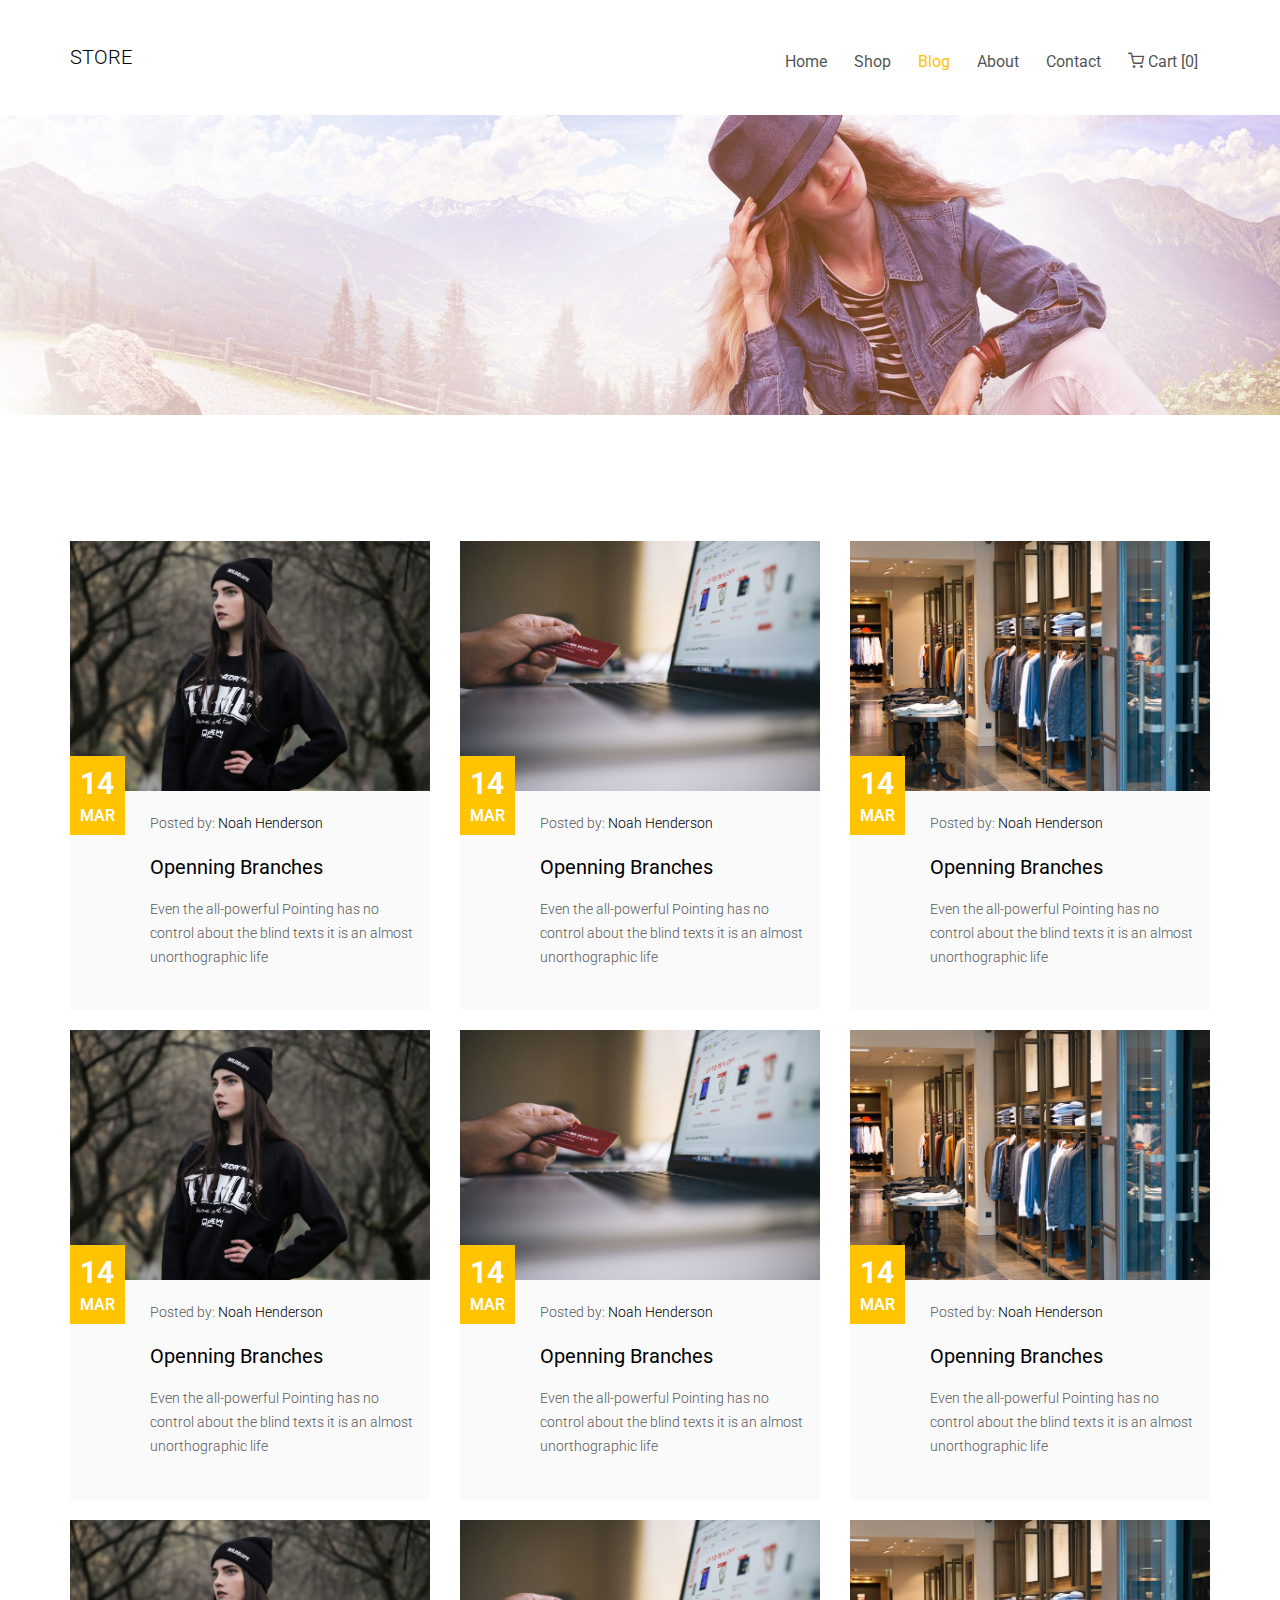
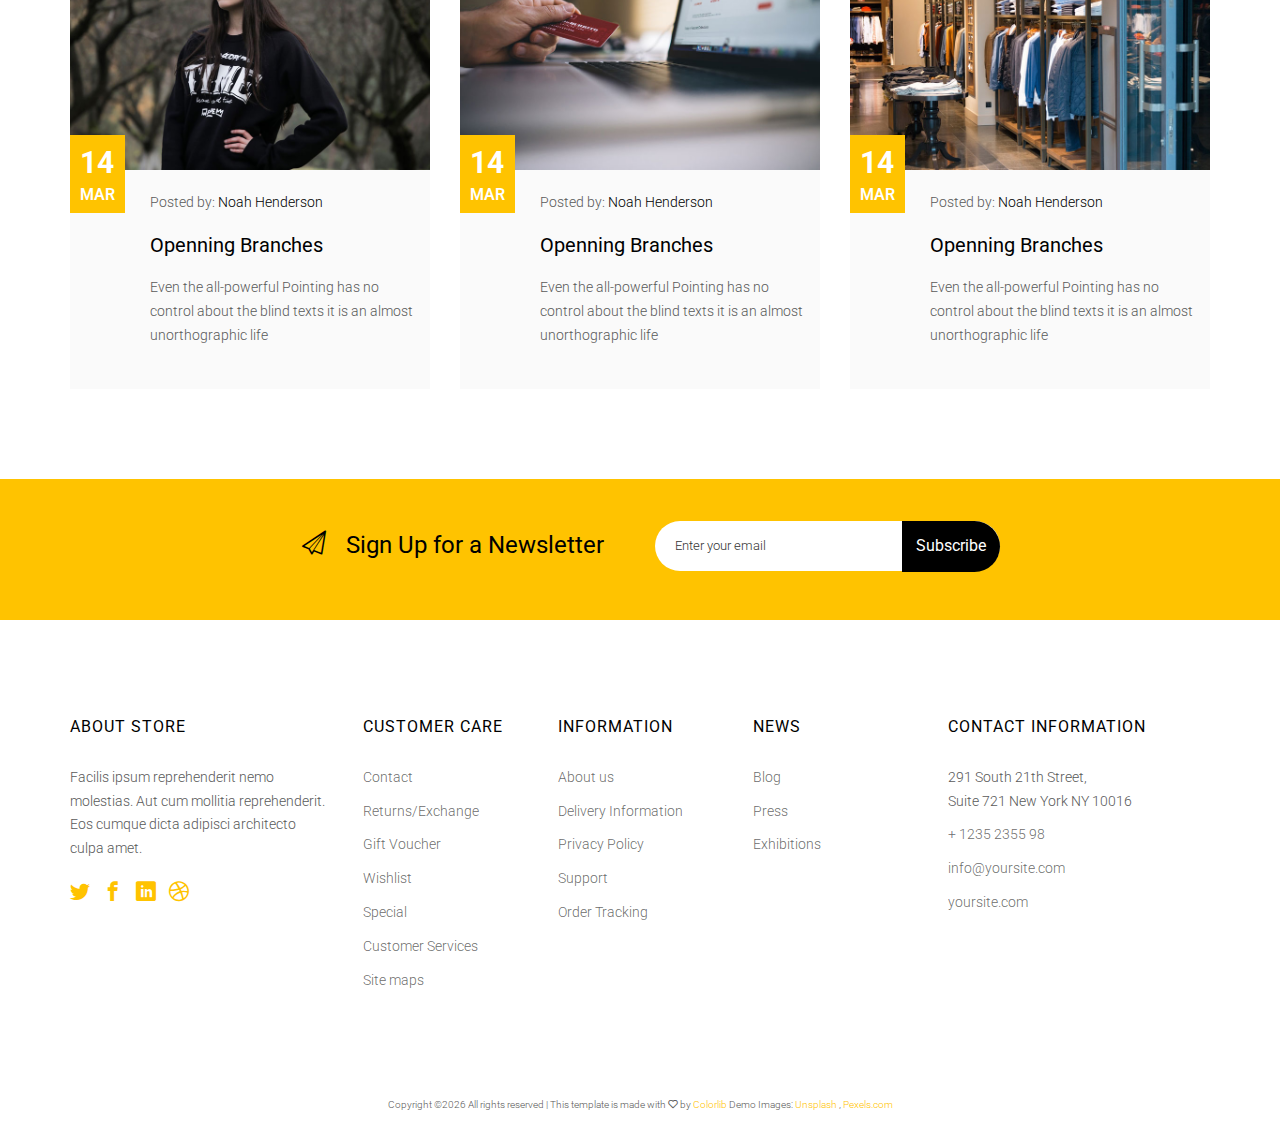
<file: blog.html>
<!DOCTYPE HTML>
<html>
	<head>
	<meta charset="utf-8">
	<meta http-equiv="X-UA-Compatible" content="IE=edge">
	<title>Store Template</title>
	<meta name="viewport" content="width=device-width, initial-scale=1">
	<meta name="description" content="" />
	<meta name="keywords" content="" />
	<meta name="author" content="" />

  <!-- Facebook and Twitter integration -->
	<meta property="og:title" content=""/>
	<meta property="og:image" content=""/>
	<meta property="og:url" content=""/>
	<meta property="og:site_name" content=""/>
	<meta property="og:description" content=""/>
	<meta name="twitter:title" content="" />
	<meta name="twitter:image" content="" />
	<meta name="twitter:url" content="" />
	<meta name="twitter:card" content="" />

	<link href="https://fonts.googleapis.com/css?family=Roboto:100,300,400,500,700" rel="stylesheet">
	
	<!-- Animate.css -->
	<link rel="stylesheet" href="css/animate.css">
	<!-- Icomoon Icon Fonts-->
	<link rel="stylesheet" href="css/icomoon.css">
	<!-- Bootstrap  -->
	<link rel="stylesheet" href="css/bootstrap.css">

	<!-- Magnific Popup -->
	<link rel="stylesheet" href="css/magnific-popup.css">

	<!-- Flexslider  -->
	<link rel="stylesheet" href="css/flexslider.css">

	<!-- Owl Carousel -->
	<link rel="stylesheet" href="css/owl.carousel.min.css">
	<link rel="stylesheet" href="css/owl.theme.default.min.css">
	
	<!-- Date Picker -->
	<link rel="stylesheet" href="css/bootstrap-datepicker.css">
	<!-- Flaticons  -->
	<link rel="stylesheet" href="fonts/flaticon/font/flaticon.css">

	<!-- Theme style  -->
	<link rel="stylesheet" href="css/style.css">

	<!-- Modernizr JS -->
	<script src="js/modernizr-2.6.2.min.js"></script>
	<!-- FOR IE9 below -->
	<!--[if lt IE 9]>
	<script src="js/respond.min.js"></script>
	<![endif]-->

	</head>
	<body>
		
	<div class="colorlib-loader"></div>

	<div id="page">
		<nav class="colorlib-nav" role="navigation">
			<div class="top-menu">
				<div class="container">
					<div class="row">
						<div class="col-xs-2">
							<div id="colorlib-logo"><a href="index.html">Store</a></div>
						</div>
						<div class="col-xs-10 text-right menu-1">
							<ul>
								<li><a href="index.html">Home</a></li>
								<li class="has-dropdown">
									<a href="shop.html">Shop</a>
									<ul class="dropdown">
										<li><a href="product-detail.html">Product Detail</a></li>
										<li><a href="cart.html">Shipping Cart</a></li>
										<li><a href="checkout.html">Checkout</a></li>
										<li><a href="order-complete.html">Order Complete</a></li>
										<li><a href="add-to-wishlist.html">Wishlist</a></li>
									</ul>
								</li>
								<li class="active"><a href="blog.html">Blog</a></li>
								<li><a href="about.html">About</a></li>
								<li><a href="contact.html">Contact</a></li>
								<li><a href="cart.html"><i class="icon-shopping-cart"></i> Cart [0]</a></li>
							</ul>
						</div>
					</div>
				</div>
			</div>
		</nav>
		<aside id="colorlib-hero" class="breadcrumbs">
			<div class="flexslider">
				<ul class="slides">
			   	<li style="background-image: url(images/cover-img-1.jpg);">
			   		<div class="overlay"></div>
			   		<div class="container-fluid">
			   			<div class="row">
				   			<div class="col-md-6 col-md-offset-3 col-sm-12 col-xs-12 slider-text">
				   				<div class="slider-text-inner text-center">
				   					<h1>Our Blog</h1>
				   					<h2 class="bread"><span><a href="index.html">Home</a></span> <span>Blog</span></h2>
				   				</div>
				   			</div>
				   		</div>
			   		</div>
			   	</li>
			  	</ul>
		  	</div>
		</aside>

		<div class="colorlib-blog">
			<div class="container">
				<div class="row">
					<div class="col-md-4">
						<article class="article-entry">
							<a href="blog.html" class="blog-img" style="background-image: url(images/blog-1.jpg);"></a>
							<div class="desc">
								<p class="meta"><span class="day">14</span><span class="month">Mar</span></p>
								<p class="admin"><span>Posted by:</span> <span>Noah Henderson</span></p>
								<h2><a href="blog.html">Openning Branches</a></h2>
								<p>Even the all-powerful Pointing has no control about the blind texts it is an almost unorthographic life</p>
							</div>
						</article>
					</div>
					<div class="col-md-4">
						<article class="article-entry">
							<a href="blog.html" class="blog-img" style="background-image: url(images/blog-2.jpg);"></a>
							<div class="desc">
								<p class="meta"><span class="day">14</span><span class="month">Mar</span></p>
								<p class="admin"><span>Posted by:</span> <span>Noah Henderson</span></p>
								<h2><a href="blog.html">Openning Branches</a></h2>
								<p>Even the all-powerful Pointing has no control about the blind texts it is an almost unorthographic life</p>
							</div>
						</article>
					</div>
					<div class="col-md-4">
						<article class="article-entry">
							<a href="blog.html" class="blog-img" style="background-image: url(images/blog-3.jpg);"></a>
							<div class="desc">
								<p class="meta"><span class="day">14</span><span class="month">Mar</span></p>
								<p class="admin"><span>Posted by:</span> <span>Noah Henderson</span></p>
								<h2><a href="blog.html">Openning Branches</a></h2>
								<p>Even the all-powerful Pointing has no control about the blind texts it is an almost unorthographic life</p>
							</div>
						</article>
					</div>
					<div class="col-md-4">
						<article class="article-entry">
							<a href="blog.html" class="blog-img" style="background-image: url(images/blog-1.jpg);"></a>
							<div class="desc">
								<p class="meta"><span class="day">14</span><span class="month">Mar</span></p>
								<p class="admin"><span>Posted by:</span> <span>Noah Henderson</span></p>
								<h2><a href="blog.html">Openning Branches</a></h2>
								<p>Even the all-powerful Pointing has no control about the blind texts it is an almost unorthographic life</p>
							</div>
						</article>
					</div>
					<div class="col-md-4">
						<article class="article-entry">
							<a href="blog.html" class="blog-img" style="background-image: url(images/blog-2.jpg);"></a>
							<div class="desc">
								<p class="meta"><span class="day">14</span><span class="month">Mar</span></p>
								<p class="admin"><span>Posted by:</span> <span>Noah Henderson</span></p>
								<h2><a href="blog.html">Openning Branches</a></h2>
								<p>Even the all-powerful Pointing has no control about the blind texts it is an almost unorthographic life</p>
							</div>
						</article>
					</div>
					<div class="col-md-4">
						<article class="article-entry">
							<a href="blog.html" class="blog-img" style="background-image: url(images/blog-3.jpg);"></a>
							<div class="desc">
								<p class="meta"><span class="day">14</span><span class="month">Mar</span></p>
								<p class="admin"><span>Posted by:</span> <span>Noah Henderson</span></p>
								<h2><a href="blog.html">Openning Branches</a></h2>
								<p>Even the all-powerful Pointing has no control about the blind texts it is an almost unorthographic life</p>
							</div>
						</article>
					</div>
					<div class="col-md-4">
						<article class="article-entry">
							<a href="blog.html" class="blog-img" style="background-image: url(images/blog-1.jpg);"></a>
							<div class="desc">
								<p class="meta"><span class="day">14</span><span class="month">Mar</span></p>
								<p class="admin"><span>Posted by:</span> <span>Noah Henderson</span></p>
								<h2><a href="blog.html">Openning Branches</a></h2>
								<p>Even the all-powerful Pointing has no control about the blind texts it is an almost unorthographic life</p>
							</div>
						</article>
					</div>
					<div class="col-md-4">
						<article class="article-entry">
							<a href="blog.html" class="blog-img" style="background-image: url(images/blog-2.jpg);"></a>
							<div class="desc">
								<p class="meta"><span class="day">14</span><span class="month">Mar</span></p>
								<p class="admin"><span>Posted by:</span> <span>Noah Henderson</span></p>
								<h2><a href="blog.html">Openning Branches</a></h2>
								<p>Even the all-powerful Pointing has no control about the blind texts it is an almost unorthographic life</p>
							</div>
						</article>
					</div>
					<div class="col-md-4">
						<article class="article-entry">
							<a href="blog.html" class="blog-img" style="background-image: url(images/blog-3.jpg);"></a>
							<div class="desc">
								<p class="meta"><span class="day">14</span><span class="month">Mar</span></p>
								<p class="admin"><span>Posted by:</span> <span>Noah Henderson</span></p>
								<h2><a href="blog.html">Openning Branches</a></h2>
								<p>Even the all-powerful Pointing has no control about the blind texts it is an almost unorthographic life</p>
							</div>
						</article>
					</div>
				</div>
			</div>
		</div>

		<div id="colorlib-subscribe">
			<div class="overlay"></div>
			<div class="container">
				<div class="row">
					<div class="col-md-8 col-md-offset-2">
						<div class="col-md-6 text-center">
							<h2><i class="icon-paperplane"></i>Sign Up for a Newsletter</h2>
						</div>
						<div class="col-md-6">
							<form class="form-inline qbstp-header-subscribe">
								<div class="row">
									<div class="col-md-12 col-md-offset-0">
										<div class="form-group">
											<input type="text" class="form-control" id="email" placeholder="Enter your email">
											<button type="submit" class="btn btn-primary">Subscribe</button>
										</div>
									</div>
								</div>
							</form>
						</div>
					</div>
				</div>
			</div>
		</div>

		<footer id="colorlib-footer" role="contentinfo">
			<div class="container">
				<div class="row row-pb-md">
					<div class="col-md-3 colorlib-widget">
						<h4>About Store</h4>
						<p>Facilis ipsum reprehenderit nemo molestias. Aut cum mollitia reprehenderit. Eos cumque dicta adipisci architecto culpa amet.</p>
						<p>
							<ul class="colorlib-social-icons">
								<li><a href="#"><i class="icon-twitter"></i></a></li>
								<li><a href="#"><i class="icon-facebook"></i></a></li>
								<li><a href="#"><i class="icon-linkedin"></i></a></li>
								<li><a href="#"><i class="icon-dribbble"></i></a></li>
							</ul>
						</p>
					</div>
					<div class="col-md-2 colorlib-widget">
						<h4>Customer Care</h4>
						<p>
							<ul class="colorlib-footer-links">
								<li><a href="#">Contact</a></li>
								<li><a href="#">Returns/Exchange</a></li>
								<li><a href="#">Gift Voucher</a></li>
								<li><a href="#">Wishlist</a></li>
								<li><a href="#">Special</a></li>
								<li><a href="#">Customer Services</a></li>
								<li><a href="#">Site maps</a></li>
							</ul>
						</p>
					</div>
					<div class="col-md-2 colorlib-widget">
						<h4>Information</h4>
						<p>
							<ul class="colorlib-footer-links">
								<li><a href="#">About us</a></li>
								<li><a href="#">Delivery Information</a></li>
								<li><a href="#">Privacy Policy</a></li>
								<li><a href="#">Support</a></li>
								<li><a href="#">Order Tracking</a></li>
							</ul>
						</p>
					</div>

					<div class="col-md-2">
						<h4>News</h4>
						<ul class="colorlib-footer-links">
							<li><a href="blog.html">Blog</a></li>
							<li><a href="#">Press</a></li>
							<li><a href="#">Exhibitions</a></li>
						</ul>
					</div>

					<div class="col-md-3">
						<h4>Contact Information</h4>
						<ul class="colorlib-footer-links">
							<li>291 South 21th Street, <br> Suite 721 New York NY 10016</li>
							<li><a href="tel://1234567920">+ 1235 2355 98</a></li>
							<li><a href="mailto:info@yoursite.com">info@yoursite.com</a></li>
							<li><a href="#">yoursite.com</a></li>
						</ul>
					</div>
				</div>
			</div>
			<div class="copy">
				<div class="row">
					<div class="col-md-12 text-center">
						<p>
							
							<span class="block"><!-- Link back to Colorlib can't be removed. Template is licensed under CC BY 3.0. -->
Copyright &copy;<script>document.write(new Date().getFullYear());</script> All rights reserved | This template is made with <i class="icon-heart2" aria-hidden="true"></i> by <a href="https://colorlib.com" target="_blank">Colorlib</a>
<!-- Link back to Colorlib can't be removed. Template is licensed under CC BY 3.0. --></span> 
							<span class="block">Demo Images: <a href="http://unsplash.co/" target="_blank">Unsplash</a> , <a href="http://pexels.com/" target="_blank">Pexels.com</a></span>
						</p>
					</div>
				</div>
			</div>
		</footer>
	</div>

	<div class="gototop js-top">
		<a href="#" class="js-gotop"><i class="icon-arrow-up2"></i></a>
	</div>
	
	<!-- jQuery -->
	<script src="js/jquery.min.js"></script>
	<!-- jQuery Easing -->
	<script src="js/jquery.easing.1.3.js"></script>
	<!-- Bootstrap -->
	<script src="js/bootstrap.min.js"></script>
	<!-- Waypoints -->
	<script src="js/jquery.waypoints.min.js"></script>
	<!-- Flexslider -->
	<script src="js/jquery.flexslider-min.js"></script>
	<!-- Owl carousel -->
	<script src="js/owl.carousel.min.js"></script>
	<!-- Magnific Popup -->
	<script src="js/jquery.magnific-popup.min.js"></script>
	<script src="js/magnific-popup-options.js"></script>
	<!-- Date Picker -->
	<script src="js/bootstrap-datepicker.js"></script>
	<!-- Stellar Parallax -->
	<script src="js/jquery.stellar.min.js"></script>
	<!-- Main -->
	<script src="js/main.js"></script>

	</body>
</html>
</file>
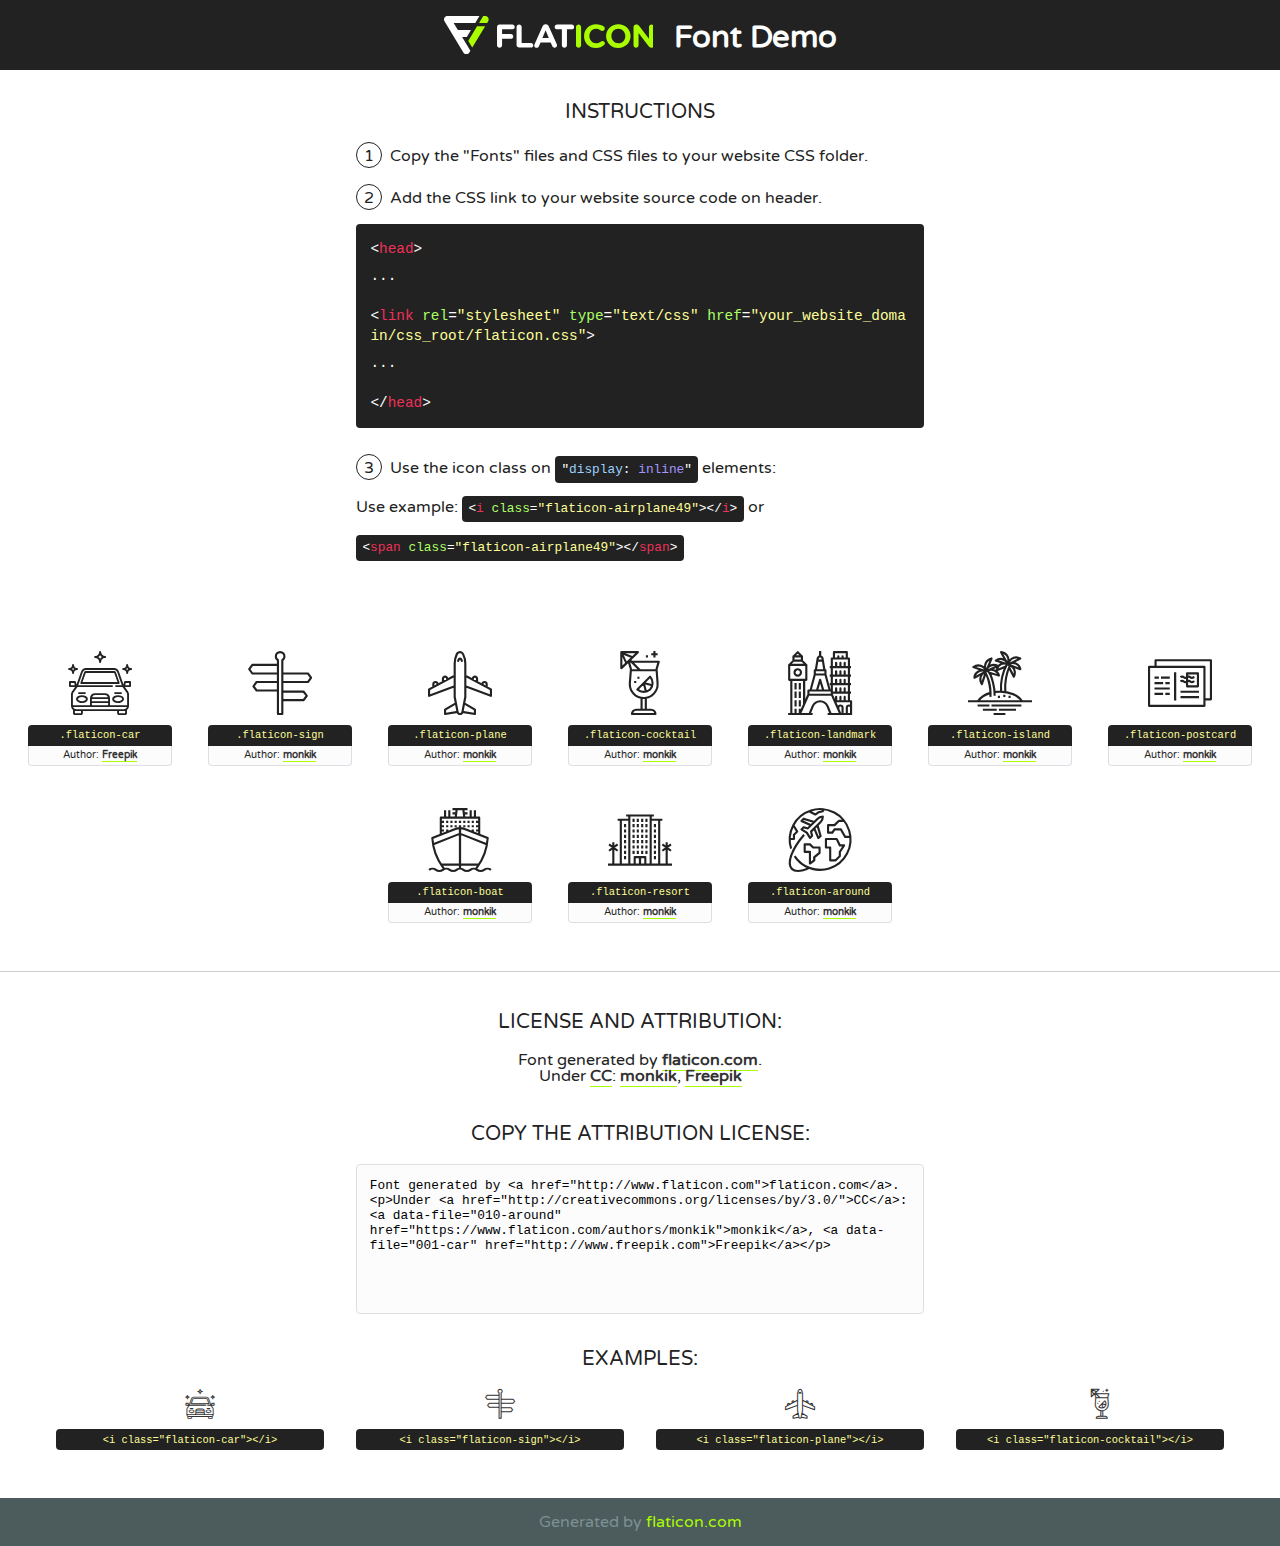
<file: fonts/flaticon/font/flaticon.html>
<!DOCTYPE html>
<!--
  Flaticon icon font: Flaticon
  Creation date: 19/02/2018 02:22
-->
<html>
<!DOCTYPE html>
<html>

<head>
    <title>Flaticon WebFont</title>
    <link href="http://fonts.googleapis.com/css?family=Varela+Round" rel="stylesheet" type="text/css" />
    <link rel="stylesheet" type="text/css" href="flaticon.css">
    <meta charset="UTF-8">
    <style>
    html, body, div, span, applet, object, iframe,
    h1, h2, h3, h4, h5, h6, p, blockquote, pre,
    a, abbr, acronym, address, big, cite, code,
    del, dfn, em, img, ins, kbd, q, s, samp,
    small, strike, strong, sub, sup, tt, var,
    b, u, i, center,
    dl, dt, dd, ol, ul, li,
    fieldset, form, label, legend,
    table, caption, tbody, tfoot, thead, tr, th, td,
    article, aside, canvas, details, embed, 
    figure, figcaption, footer, header, hgroup, 
    menu, nav, output, ruby, section, summary,
    time, mark, audio, video {
        margin: 0;
        padding: 0;
        border: 0;
        font-size: 100%;
        font: inherit;
        vertical-align: baseline;
    }
    /* HTML5 display-role reset for older browsers */
    article, aside, details, figcaption, figure, 
    footer, header, hgroup, menu, nav, section {
        display: block;
    }
    body {
        line-height: 1;
    }
    ol, ul {
        list-style: none;
    }
    blockquote, q {
        quotes: none;
    }
    blockquote:before, blockquote:after,
    q:before, q:after {
        content: '';
        content: none;
    }
    table {
        border-collapse: collapse;
        border-spacing: 0;
    }
    body {
        font-family: 'Varela Round', Helvetica, Arial, sans-serif;
        font-size: 16px;
        color: #222;
    }
    a {
        color: #333;
        border-bottom: 1px solid #a9fd00;
        font-weight: bold;
        text-decoration: none;
    }
    * {
        -moz-box-sizing: border-box;
        -webkit-box-sizing: border-box;
        box-sizing: border-box;
        margin: 0;
        padding: 0;
    }
    [class^="flaticon-"]:before, [class*=" flaticon-"]:before, [class^="flaticon-"]:after, [class*=" flaticon-"]:after {
        font-family: Flaticon;
        font-size: 30px;
        font-style: normal;
        margin-left: 20px;
        color: #333;
    }
    .wrapper {
        max-width: 600px;
        margin: auto;
        padding: 0 1em;
    }
    .title {
        font-size: 1.25em;
        text-align: center;
        margin-bottom: 1em;
        text-transform: uppercase;
    }
    header {
        text-align: center;
        background-color: #222;
        color: #fff;
        padding: 1em;
    }
    header .logo {
        width: 210px;
        height: 38px;
        display: inline-block;
        vertical-align: middle;
        margin-right: 1em;
        border: none;
    }
    header strong {
        font-size: 1.95em;
        font-weight: bold;
        vertical-align: middle;
        margin-top: 5px;
        display: inline-block;
    }
    .demo {
        margin: 2em auto;
        line-height: 1.25em;
    }
    .demo ul li {
        margin-bottom: 1em;
    }
    .demo ul li .num {
        color: #222;
        border-radius: 20px;
        display: inline-block;
        width: 26px;
        padding: 3px;
        height: 26px;
        text-align: center;
        margin-right: 0.5em;
        border: 1px solid #222;
    }
    .demo ul li code {
        background-color: #222;
        border-radius: 4px;
        padding: 0.25em 0.5em;
        display: inline-block;
        color: #fff;
        font-family: Consolas,Monaco,Lucida Console,Liberation Mono,DejaVu Sans Mono,Bitstream Vera Sans Mono,Courier New, monospace;
        font-weight: lighter;
        margin-top: 1em;
        font-size: 0.8em;
        word-break: break-all;
    }
    .demo ul li code.big {
        padding: 1em;
        font-size: 0.9em;
    }
    .demo ul li code .red {
        color: #EF3159;
    }
    .demo ul li code .green {
        color: #ACFF65;
    }
    .demo ul li code .yellow {
        color: #FFFF99;
    }
    .demo ul li code .blue {
        color: #99D3FF;
    }
    .demo ul li code .purple {
        color: #A295FF;
    }
    .demo ul li code .dots {
        margin-top: 0.5em;
        display: block;
    }
    #glyphs {
        border-bottom: 1px solid #ccc;
        padding: 2em 0;
        text-align: center;
    }
    .glyph {
        display: inline-block;
        width: 9em;
        margin: 1em;
        text-align: center;
        vertical-align: top;
        background: #FFF;
    }
    .glyph .glyph-icon {
        padding: 10px;
        display: block;
        font-family:"Flaticon";
        font-size: 64px;
        line-height: 1;
    }
    .glyph .glyph-icon:before {
        font-size: 64px;
        color: #222;
        margin-left: 0;
    }
    .class-name {
        font-size: 0.65em;
        background-color: #222;
        color: #fff;
        border-radius: 4px 4px 0 0;
        padding: 0.5em;
        color: #FFFF99;
        font-family: Consolas,Monaco,Lucida Console,Liberation Mono,DejaVu Sans Mono,Bitstream Vera Sans Mono,Courier New, monospace;
    }
    .author-name {
        font-size: 0.6em;
        background-color: #fcfcfd;
        border: 1px solid #DEDEE4;
        border-top: 0;
        border-radius: 0 0 4px 4px;
        padding: 0.5em;
    }
    .class-name:last-child {
        font-size: 10px;
        color:#888;
    }
    .class-name:last-child a {
        font-size: 10px;
        color:#555;
    }
    .class-name:last-child a:hover {
        color:#a9fd00;
    }
    .glyph > input {
        display: block;
        width: 100px;
        margin: 5px auto;
        text-align: center;
        font-size: 12px;
        cursor: text;
    }
    .glyph > input.icon-input {
        font-family:"Flaticon";
        font-size: 16px;
        margin-bottom: 10px;
    }
    .attribution .title {
        margin-top: 2em;
    }
    .attribution textarea {
        background-color: #fcfcfd;
        padding: 1em;
        border: none;
        box-shadow: none;
        border: 1px solid #DEDEE4;
        border-radius: 4px;
        resize: none;
        width: 100%;
        height: 150px;
        font-size: 0.8em;
        font-family: Consolas,Monaco,Lucida Console,Liberation Mono,DejaVu Sans Mono,Bitstream Vera Sans Mono,Courier New, monospace;
        -webkit-appearance: none;
    }
    .iconsuse {
        margin: 2em auto;
        text-align: center;
        max-width: 1200px;
    }
    .iconsuse:after {
        content: '';
        display: table;
        clear: both;
    }
    .iconsuse .image {
        float: left;
        width: 25%;
        padding: 0 1em;
    }
    .iconsuse .image p {
        margin-bottom: 1em;
    }
    .iconsuse .image span {
        display: block;
        font-size: 0.65em;
        background-color: #222;
        color: #fff;
        border-radius: 4px;
        padding: 0.5em;
        color: #FFFF99;
        margin-top: 1em;
        font-family: Consolas,Monaco,Lucida Console,Liberation Mono,DejaVu Sans Mono,Bitstream Vera Sans Mono,Courier New, monospace;
    }
    #footer {
        text-align: center;
        background-color: #4C5B5C;
        color: #7c9192;
        padding: 1em;
    }
    #footer a {
        border: none;
        color: #a9fd00;
        font-weight: normal;
    }
    @media (max-width: 960px) {
        .iconsuse .image {
            width: 50%;
        }
    }
    @media (max-width: 560px) {
        .iconsuse .image {
            width: 100%;
        }
    }
    </style>
</head>

<body class="characters-off">

    <header>
        <a href="http://www.flaticon.com" target="_blank" class="logo">
            <svg version="1.1" xmlns="http://www.w3.org/2000/svg" xmlns:xlink="http://www.w3.org/1999/xlink" xmlns:a="http://ns.adobe.com/AdobeSVGViewerExtensions/3.0/" viewBox="0 0 560.875 102.036" enable-background="new 0 0 560.875 102.036" xml:space="preserve">
                <defs>
                </defs>
                <g>
                    <g class="letters">
                        <path fill="#ffffff" d="M141.596,29.675c0-3.777,2.985-6.767,6.764-6.767h34.438c3.426,0,6.15,2.728,6.15,6.15
                        c0,3.43-2.724,6.149-6.15,6.149h-27.674v13.091h23.719c3.429,0,6.151,2.724,6.151,6.15c0,3.43-2.723,6.149-6.151,6.149h-23.719
                        v17.574c0,3.773-2.986,6.761-6.764,6.761c-3.779,0-6.764-2.989-6.764-6.761V29.675z"></path>
                        <path fill="#ffffff" d="M193.844,29.149c0-3.781,2.985-6.767,6.764-6.767c3.776,0,6.763,2.985,6.763,6.767v42.957h25.039
                        c3.426,0,6.149,2.726,6.149,6.153c0,3.425-2.723,6.15-6.149,6.15h-31.802c-3.779,0-6.764-2.986-6.764-6.768V29.149z"></path>
                        <path fill="#ffffff" d="M241.891,75.71l21.438-48.407c1.492-3.341,4.215-5.357,7.906-5.357h0.792
                        c3.686,0,6.323,2.017,7.815,5.357l21.439,48.407c0.436,0.967,0.701,1.845,0.701,2.723c0,3.602-2.809,6.501-6.414,6.501
                        c-3.161,0-5.269-1.845-6.499-4.655l-4.132-9.661h-27.059l-4.301,10.102c-1.144,2.631-3.426,4.214-6.237,4.214
                        c-3.517,0-6.24-2.81-6.24-6.325C241.1,77.64,241.451,76.677,241.891,75.71z M279.932,58.666l-8.521-20.297l-8.526,20.297H279.932
                        z"></path>
                        <path fill="#ffffff" d="M314.864,35.387H301.86c-3.429,0-6.239-2.813-6.239-6.238c0-3.429,2.811-6.24,6.239-6.24h39.533
                        c3.426,0,6.237,2.811,6.237,6.24c0,3.425-2.811,6.238-6.237,6.238h-13.001v42.785c0,3.773-2.99,6.761-6.764,6.761
                        c-3.779,0-6.764-2.989-6.764-6.761V35.387z"></path>
                        <path fill="#A9FD00" d="M352.615,29.149c0-3.781,2.985-6.767,6.767-6.767c3.774,0,6.761,2.985,6.761,6.767v49.024
                        c0,3.773-2.987,6.761-6.761,6.761c-3.781,0-6.767-2.989-6.767-6.761V29.149z"></path>
                        <path fill="#A9FD00" d="M374.132,53.836v-0.179c0-17.481,13.178-31.801,32.065-31.801c9.22,0,15.459,2.458,20.557,6.238
                        c1.402,1.054,2.637,2.985,2.637,5.357c0,3.692-2.985,6.59-6.681,6.59c-1.845,0-3.071-0.702-4.044-1.319
                        c-3.776-2.813-7.729-4.393-12.562-4.393c-10.364,0-17.831,8.611-17.831,19.154v0.173c0,10.542,7.291,19.329,17.831,19.329
                        c5.715,0,9.492-1.756,13.359-4.834c1.049-0.874,2.458-1.491,4.039-1.491c3.429,0,6.325,2.813,6.325,6.236
                        c0,2.106-1.056,3.78-2.282,4.834c-5.539,4.834-12.036,7.733-21.878,7.733C387.572,85.464,374.132,71.493,374.132,53.836z"></path>
                        <path fill="#A9FD00" d="M433.009,53.836v-0.179c0-17.481,13.79-31.801,32.766-31.801c18.981,0,32.592,14.143,32.592,31.628v0.173
                        c0,17.483-13.785,31.807-32.769,31.807C446.625,85.464,433.009,71.32,433.009,53.836z M484.224,53.836v-0.179
                        c0-10.539-7.725-19.326-18.626-19.326c-10.893,0-18.449,8.611-18.449,19.154v0.173c0,10.542,7.73,19.329,18.626,19.329
                        C476.676,72.986,484.224,64.378,484.224,53.836z"></path>
                        <path fill="#A9FD00" d="M506.233,29.321c0-3.774,2.99-6.763,6.767-6.763h1.401c3.252,0,5.183,1.583,7.029,3.953l26.093,34.265
                        V29.059c0-3.692,2.99-6.677,6.681-6.677c3.683,0,6.671,2.985,6.671,6.677v48.934c0,3.78-2.987,6.765-6.764,6.765h-0.436
                        c-3.257,0-5.188-1.581-7.034-3.953l-27.056-35.492v32.944c0,3.687-2.985,6.676-6.678,6.676c-3.683,0-6.673-2.989-6.673-6.676
                        V29.321z"></path>
                    </g>
                    <g class="insignia">
                        <path fill="#ffffff" d="M48.372,56.137h12.517l11.156-18.537H37.186L25.688,18.539h57.825L94.668,0H9.271
                        C5.925,0,2.842,1.801,1.198,4.716c-1.644,2.907-1.593,6.482,0.134,9.343l50.38,83.501c1.678,2.781,4.689,4.476,7.938,4.476
                        c3.246,0,6.257-1.695,7.935-4.476l2.898-4.804L48.372,56.137z"></path>
                        <g class="i">
                            <path fill="#A9FD00" d="M93.575,18.539h0.031v0.004l21.652,0.004l2.705-4.488c1.727-2.861,1.778-6.436,0.133-9.343
                            C116.454,1.801,113.371,0,110.026,0h-5.294L93.575,18.539z"></path>
                            <polygon fill="#A9FD00" points="88.291,27.356 64.725,66.486 75.519,84.404 109.942,27.356"></polygon>
                        </g>
                    </g>
                </g>
            </svg>
        </a>
        <strong>Font Demo</strong>
    </header>


    <section class="demo wrapper">

        <p class="title">Instructions</p>

        <ul>
            <li>
                <span class="num">1</span>Copy the "Fonts" files and CSS files to your website CSS folder.
            </li>
            <li>
                <span class="num">2</span>Add the CSS link to your website source code on header.
                <code class="big">
                    &lt;<span class="red">head</span>&gt;
                    <br/><span class="dots">...</span>
                    <br/>&lt;<span class="red">link</span> <span class="green">rel</span>=<span class="yellow">"stylesheet"</span> <span class="green">type</span>=<span class="yellow">"text/css"</span> <span class="green">href</span>=<span class="yellow">"your_website_domain/css_root/flaticon.css"</span>&gt;
                    <br/><span class="dots">...</span>
                    <br/>&lt;/<span class="red">head</span>&gt;
                </code>
            </li>

            <li>
                <p>
                    <span class="num">3</span>Use the icon class on <code>"<span class="blue">display</span>:<span class="purple"> inline</span>"</code> elements:
                    <br />
                    Use example: <code>&lt;<span class="red">i</span> <span class="green">class</span>=<span class="yellow">&quot;flaticon-airplane49&quot;</span>&gt;&lt;/<span class="red">i</span>&gt;</code> or <code>&lt;<span class="red">span</span> <span class="green">class</span>=<span class="yellow">&quot;flaticon-airplane49&quot;</span>&gt;&lt;/<span class="red">span</span>&gt;</code>
            </li>
        </ul>

    </section>




   <section id="glyphs">          
    
      
        <div class="glyph"><div class="glyph-icon flaticon-car"></div>
            <div class="class-name">.flaticon-car</div>
            <div class="author-name">Author: <a data-file="001-car" href="http://www.freepik.com">Freepik</a> </div> 
        </div>        
        
        <div class="glyph"><div class="glyph-icon flaticon-sign"></div>
            <div class="class-name">.flaticon-sign</div>
            <div class="author-name">Author: <a data-file="002-sign" href="https://www.flaticon.com/authors/monkik">monkik</a> </div> 
        </div>        
        
        <div class="glyph"><div class="glyph-icon flaticon-plane"></div>
            <div class="class-name">.flaticon-plane</div>
            <div class="author-name">Author: <a data-file="003-plane" href="https://www.flaticon.com/authors/monkik">monkik</a> </div> 
        </div>        
        
        <div class="glyph"><div class="glyph-icon flaticon-cocktail"></div>
            <div class="class-name">.flaticon-cocktail</div>
            <div class="author-name">Author: <a data-file="004-cocktail" href="https://www.flaticon.com/authors/monkik">monkik</a> </div> 
        </div>        
        
        <div class="glyph"><div class="glyph-icon flaticon-landmark"></div>
            <div class="class-name">.flaticon-landmark</div>
            <div class="author-name">Author: <a data-file="005-landmark" href="https://www.flaticon.com/authors/monkik">monkik</a> </div> 
        </div>        
        
        <div class="glyph"><div class="glyph-icon flaticon-island"></div>
            <div class="class-name">.flaticon-island</div>
            <div class="author-name">Author: <a data-file="006-island" href="https://www.flaticon.com/authors/monkik">monkik</a> </div> 
        </div>        
        
        <div class="glyph"><div class="glyph-icon flaticon-postcard"></div>
            <div class="class-name">.flaticon-postcard</div>
            <div class="author-name">Author: <a data-file="007-postcard" href="https://www.flaticon.com/authors/monkik">monkik</a> </div> 
        </div>        
        
        <div class="glyph"><div class="glyph-icon flaticon-boat"></div>
            <div class="class-name">.flaticon-boat</div>
            <div class="author-name">Author: <a data-file="008-boat" href="https://www.flaticon.com/authors/monkik">monkik</a> </div> 
        </div>        
        
        <div class="glyph"><div class="glyph-icon flaticon-resort"></div>
            <div class="class-name">.flaticon-resort</div>
            <div class="author-name">Author: <a data-file="009-resort" href="https://www.flaticon.com/authors/monkik">monkik</a> </div> 
        </div>        
        
        <div class="glyph"><div class="glyph-icon flaticon-around"></div>
            <div class="class-name">.flaticon-around</div>
            <div class="author-name">Author: <a data-file="010-around" href="https://www.flaticon.com/authors/monkik">monkik</a> </div> 
        </div>        
        

    </section>



    <section class="attribution wrapper"   style="text-align:center;">

      <div class="title">License and attribution:</div><div class="attrDiv">Font generated by <a href="http://www.flaticon.com">flaticon.com</a>. <div><p>Under <a href="http://creativecommons.org/licenses/by/3.0/">CC</a>: <a data-file="010-around" href="https://www.flaticon.com/authors/monkik">monkik</a>, <a data-file="001-car" href="http://www.freepik.com">Freepik</a></p>  </div>
      </div>
      <div class="title">Copy the Attribution License:</div>

    <textarea onclick="this.focus();this.select();">Font generated by &lt;a href=&quot;http://www.flaticon.com&quot;&gt;flaticon.com&lt;/a&gt;. <p>Under <a href="http://creativecommons.org/licenses/by/3.0/">CC</a>: <a data-file="010-around" href="https://www.flaticon.com/authors/monkik">monkik</a>, <a data-file="001-car" href="http://www.freepik.com">Freepik</a></p>  
     </textarea>

    </section>

    <section class="iconsuse">

          <div class="title">Examples:</div>            
             
            <div class="image">
                <p>
                    <i class="glyph-icon flaticon-car"></i> 
                    <span>&lt;i class=&quot;flaticon-car&quot;&gt;&lt;/i&gt;</span>
                </p>
            </div>
            
            <div class="image">
                <p>
                    <i class="glyph-icon flaticon-sign"></i> 
                    <span>&lt;i class=&quot;flaticon-sign&quot;&gt;&lt;/i&gt;</span>
                </p>
            </div>
            
            <div class="image">
                <p>
                    <i class="glyph-icon flaticon-plane"></i> 
                    <span>&lt;i class=&quot;flaticon-plane&quot;&gt;&lt;/i&gt;</span>
                </p>
            </div>
            
            <div class="image">
                <p>
                    <i class="glyph-icon flaticon-cocktail"></i> 
                    <span>&lt;i class=&quot;flaticon-cocktail&quot;&gt;&lt;/i&gt;</span>
                </p>
            </div>
                       
        </div>
                            
    </section>

<div id="footer">
    <div>Generated by <a href="http://www.flaticon.com">flaticon.com</a>
    </div>
</div>



</body>
</html>
</file>
<file: css/icomoon.css>
@font-face {
  font-family: 'icomoon';
  src:  url('fonts/icomoon.eot?tmere9');
  src:  url('fonts/icomoon.eot?tmere9#iefix') format('embedded-opentype'),
    url('fonts/icomoon.ttf?tmere9') format('truetype'),
    url('fonts/icomoon.woff?tmere9') format('woff'),
    url('fonts/icomoon.svg?tmere9#icomoon') format('svg');
  font-weight: normal;
  font-style: normal;
}

[class^="icon-"], [class*=" icon-"] {
  /* use !important to prevent issues with browser extensions that change fonts */
  font-family: 'icomoon' !important;
  speak: none;
  font-style: normal;
  font-weight: normal;
  font-variant: normal;
  text-transform: none;
  line-height: 1;

  /* Better Font Rendering =========== */
  -webkit-font-smoothing: antialiased;
  -moz-osx-font-smoothing: grayscale;
}

.icon-activity:before {
  content: "\e900";
}
.icon-airplay:before {
  content: "\e901";
}
.icon-alert-circle:before {
  content: "\e902";
}
.icon-alert-octagon:before {
  content: "\e903";
}
.icon-alert-triangle:before {
  content: "\e904";
}
.icon-align-center:before {
  content: "\e905";
}
.icon-align-justify:before {
  content: "\e906";
}
.icon-align-left:before {
  content: "\e907";
}
.icon-align-right:before {
  content: "\e908";
}
.icon-anchor:before {
  content: "\e909";
}
.icon-aperture:before {
  content: "\e90a";
}
.icon-arrow-down3:before {
  content: "\e90b";
}
.icon-arrow-down-circle:before {
  content: "\e90c";
}
.icon-arrow-down-left3:before {
  content: "\e90d";
}
.icon-arrow-down-right3:before {
  content: "\e90e";
}
.icon-arrow-left3:before {
  content: "\e90f";
}
.icon-arrow-left-circle:before {
  content: "\e910";
}
.icon-arrow-right3:before {
  content: "\e911";
}
.icon-arrow-right-circle:before {
  content: "\e912";
}
.icon-arrow-up3:before {
  content: "\e913";
}
.icon-arrow-up-circle:before {
  content: "\e914";
}
.icon-arrow-up-left3:before {
  content: "\e915";
}
.icon-arrow-up-right3:before {
  content: "\e916";
}
.icon-at-sign:before {
  content: "\e917";
}
.icon-award:before {
  content: "\e918";
}
.icon-bar-chart:before {
  content: "\e919";
}
.icon-bar-chart-2:before {
  content: "\e91a";
}
.icon-battery:before {
  content: "\e91b";
}
.icon-battery-charging:before {
  content: "\e91c";
}
.icon-bell2:before {
  content: "\e91d";
}
.icon-bell-off:before {
  content: "\e91e";
}
.icon-bluetooth:before {
  content: "\e91f";
}
.icon-bold2:before {
  content: "\e920";
}
.icon-book2:before {
  content: "\e921";
}
.icon-book-open:before {
  content: "\e922";
}
.icon-bookmark2:before {
  content: "\e923";
}
.icon-box:before {
  content: "\e924";
}
.icon-briefcase2:before {
  content: "\e925";
}
.icon-calendar2:before {
  content: "\e926";
}
.icon-camera2:before {
  content: "\e927";
}
.icon-camera-off:before {
  content: "\e928";
}
.icon-cast:before {
  content: "\e929";
}
.icon-check:before {
  content: "\e92a";
}
.icon-check-circle:before {
  content: "\e92b";
}
.icon-check-square:before {
  content: "\e92c";
}
.icon-chevron-down:before {
  content: "\e92d";
}
.icon-chevron-left:before {
  content: "\e92e";
}
.icon-chevron-right:before {
  content: "\e92f";
}
.icon-chevron-up:before {
  content: "\e930";
}
.icon-chevrons-down:before {
  content: "\e931";
}
.icon-chevrons-left:before {
  content: "\e932";
}
.icon-chevrons-right:before {
  content: "\e933";
}
.icon-chevrons-up:before {
  content: "\e934";
}
.icon-chrome2:before {
  content: "\e935";
}
.icon-circle:before {
  content: "\e936";
}
.icon-clipboard2:before {
  content: "\e937";
}
.icon-clock3:before {
  content: "\e938";
}
.icon-cloud2:before {
  content: "\e939";
}
.icon-cloud-drizzle:before {
  content: "\e93a";
}
.icon-cloud-lightning:before {
  content: "\e93b";
}
.icon-cloud-off:before {
  content: "\e93c";
}
.icon-cloud-rain:before {
  content: "\e93d";
}
.icon-cloud-snow:before {
  content: "\e93e";
}
.icon-code:before {
  content: "\e93f";
}
.icon-codepen2:before {
  content: "\e940";
}
.icon-command2:before {
  content: "\e941";
}
.icon-compass3:before {
  content: "\e942";
}
.icon-copy2:before {
  content: "\e943";
}
.icon-corner-down-left:before {
  content: "\e944";
}
.icon-corner-down-right:before {
  content: "\e945";
}
.icon-corner-left-down:before {
  content: "\e946";
}
.icon-corner-left-up:before {
  content: "\e947";
}
.icon-corner-right-down:before {
  content: "\e948";
}
.icon-corner-right-up:before {
  content: "\e949";
}
.icon-corner-up-left:before {
  content: "\e94a";
}
.icon-corner-up-right:before {
  content: "\e94b";
}
.icon-cpu:before {
  content: "\e94c";
}
.icon-credit-card2:before {
  content: "\e94d";
}
.icon-crop2:before {
  content: "\e94e";
}
.icon-crosshair:before {
  content: "\e94f";
}
.icon-database2:before {
  content: "\e950";
}
.icon-delete:before {
  content: "\e951";
}
.icon-disc:before {
  content: "\e952";
}
.icon-dollar-sign:before {
  content: "\e953";
}
.icon-download4:before {
  content: "\e954";
}
.icon-download-cloud:before {
  content: "\e955";
}
.icon-droplet2:before {
  content: "\e956";
}
.icon-edit:before {
  content: "\e957";
}
.icon-edit-2:before {
  content: "\e958";
}
.icon-edit-3:before {
  content: "\e959";
}
.icon-external-link:before {
  content: "\e95a";
}
.icon-eye2:before {
  content: "\e95b";
}
.icon-eye-off:before {
  content: "\e95c";
}
.icon-facebook3:before {
  content: "\e95d";
}
.icon-fast-forward:before {
  content: "\e95e";
}
.icon-feather:before {
  content: "\e95f";
}
.icon-file:before {
  content: "\e960";
}
.icon-file-minus:before {
  content: "\e961";
}
.icon-file-plus:before {
  content: "\e962";
}
.icon-file-text3:before {
  content: "\e963";
}
.icon-film2:before {
  content: "\e964";
}
.icon-filter2:before {
  content: "\e965";
}
.icon-flag2:before {
  content: "\e966";
}
.icon-folder2:before {
  content: "\e967";
}
.icon-folder-minus2:before {
  content: "\e968";
}
.icon-folder-plus2:before {
  content: "\e969";
}
.icon-git-branch:before {
  content: "\e96a";
}
.icon-git-commit:before {
  content: "\e96b";
}
.icon-git-merge:before {
  content: "\e96c";
}
.icon-git-pull-request:before {
  content: "\e96d";
}
.icon-github2:before {
  content: "\e96e";
}
.icon-gitlab:before {
  content: "\e96f";
}
.icon-globe:before {
  content: "\e970";
}
.icon-grid:before {
  content: "\e971";
}
.icon-hard-drive:before {
  content: "\e972";
}
.icon-hash:before {
  content: "\e973";
}
.icon-headphones2:before {
  content: "\e974";
}
.icon-heart2:before {
  content: "\e975";
}
.icon-help-circle:before {
  content: "\e976";
}
.icon-home4:before {
  content: "\e977";
}
.icon-image2:before {
  content: "\e978";
}
.icon-inbox:before {
  content: "\e979";
}
.icon-info2:before {
  content: "\e97a";
}
.icon-instagram2:before {
  content: "\e97b";
}
.icon-italic2:before {
  content: "\e97c";
}
.icon-layers:before {
  content: "\e97d";
}
.icon-layout:before {
  content: "\e97e";
}
.icon-life-buoy:before {
  content: "\e97f";
}
.icon-link2:before {
  content: "\e980";
}
.icon-link-2:before {
  content: "\e981";
}
.icon-linkedin3:before {
  content: "\e982";
}
.icon-list3:before {
  content: "\e983";
}
.icon-loader:before {
  content: "\e984";
}
.icon-lock2:before {
  content: "\e985";
}
.icon-log-in:before {
  content: "\e986";
}
.icon-log-out:before {
  content: "\e987";
}
.icon-mail5:before {
  content: "\e988";
}
.icon-map3:before {
  content: "\e989";
}
.icon-map-pin:before {
  content: "\e98a";
}
.icon-maximize:before {
  content: "\e98b";
}
.icon-maximize-2:before {
  content: "\e98c";
}
.icon-menu5:before {
  content: "\e98d";
}
.icon-message-circle:before {
  content: "\e98e";
}
.icon-message-square:before {
  content: "\e98f";
}
.icon-mic2:before {
  content: "\e990";
}
.icon-mic-off:before {
  content: "\e991";
}
.icon-minimize:before {
  content: "\e992";
}
.icon-minimize-2:before {
  content: "\e993";
}
.icon-minus2:before {
  content: "\e994";
}
.icon-minus-circle:before {
  content: "\e995";
}
.icon-minus-square:before {
  content: "\e996";
}
.icon-monitor:before {
  content: "\e997";
}
.icon-moon:before {
  content: "\e998";
}
.icon-more-horizontal:before {
  content: "\e999";
}
.icon-more-vertical:before {
  content: "\e99a";
}
.icon-move:before {
  content: "\e99b";
}
.icon-music2:before {
  content: "\e99c";
}
.icon-navigation:before {
  content: "\e99d";
}
.icon-navigation-2:before {
  content: "\e99e";
}
.icon-octagon:before {
  content: "\e99f";
}
.icon-package:before {
  content: "\e9a0";
}
.icon-paperclip:before {
  content: "\e9a1";
}
.icon-pause3:before {
  content: "\e9a2";
}
.icon-pause-circle:before {
  content: "\e9a3";
}
.icon-percent:before {
  content: "\e9a4";
}
.icon-phone2:before {
  content: "\e9a5";
}
.icon-phone-call:before {
  content: "\e9a6";
}
.icon-phone-forwarded:before {
  content: "\e9a7";
}
.icon-phone-incoming:before {
  content: "\e9a8";
}
.icon-phone-missed:before {
  content: "\e9a9";
}
.icon-phone-off:before {
  content: "\e9aa";
}
.icon-phone-outgoing:before {
  content: "\e9ab";
}
.icon-pie-chart2:before {
  content: "\e9ac";
}
.icon-play4:before {
  content: "\e9ad";
}
.icon-play-circle:before {
  content: "\e9ae";
}
.icon-plus2:before {
  content: "\e9af";
}
.icon-plus-circle:before {
  content: "\e9b0";
}
.icon-plus-square:before {
  content: "\e9b1";
}
.icon-pocket:before {
  content: "\e9b2";
}
.icon-power2:before {
  content: "\e9b3";
}
.icon-printer2:before {
  content: "\e9b4";
}
.icon-radio:before {
  content: "\e9b5";
}
.icon-refresh-ccw:before {
  content: "\e9b6";
}
.icon-refresh-cw:before {
  content: "\e9b7";
}
.icon-repeat:before {
  content: "\e9b8";
}
.icon-rewind:before {
  content: "\e9b9";
}
.icon-rotate-ccw:before {
  content: "\e9ba";
}
.icon-rotate-cw:before {
  content: "\e9bb";
}
.icon-rss3:before {
  content: "\e9bc";
}
.icon-save:before {
  content: "\e9bd";
}
.icon-scissors2:before {
  content: "\e9be";
}
.icon-search2:before {
  content: "\e9bf";
}
.icon-send:before {
  content: "\e9c0";
}
.icon-server:before {
  content: "\e9c1";
}
.icon-settings:before {
  content: "\e9c2";
}
.icon-share3:before {
  content: "\e9c3";
}
.icon-share-2:before {
  content: "\e9c4";
}
.icon-shield2:before {
  content: "\e9c5";
}
.icon-shield-off:before {
  content: "\e9c6";
}
.icon-shopping-bag:before {
  content: "\e9c7";
}
.icon-shopping-cart:before {
  content: "\e9c8";
}
.icon-shuffle2:before {
  content: "\e9c9";
}
.icon-sidebar:before {
  content: "\e9ca";
}
.icon-skip-back:before {
  content: "\e9cb";
}
.icon-skip-forward:before {
  content: "\e9cc";
}
.icon-slack:before {
  content: "\e9cd";
}
.icon-slash:before {
  content: "\e9ce";
}
.icon-sliders:before {
  content: "\e9cf";
}
.icon-smartphone:before {
  content: "\e9d0";
}
.icon-speaker:before {
  content: "\e9d1";
}
.icon-square:before {
  content: "\e9d2";
}
.icon-star:before {
  content: "\e9d3";
}
.icon-stop-circle:before {
  content: "\e9d4";
}
.icon-sun2:before {
  content: "\e9d5";
}
.icon-sunrise:before {
  content: "\e9d6";
}
.icon-sunset:before {
  content: "\e9d7";
}
.icon-tablet2:before {
  content: "\e9d8";
}
.icon-tag:before {
  content: "\e9d9";
}
.icon-target2:before {
  content: "\e9da";
}
.icon-terminal2:before {
  content: "\e9db";
}
.icon-thermometer:before {
  content: "\e9dc";
}
.icon-thumbs-down:before {
  content: "\e9dd";
}
.icon-thumbs-up:before {
  content: "\e9de";
}
.icon-toggle-left:before {
  content: "\e9df";
}
.icon-toggle-right:before {
  content: "\e9e0";
}
.icon-trash:before {
  content: "\e9e1";
}
.icon-trash-2:before {
  content: "\e9e2";
}
.icon-trending-down:before {
  content: "\e9e3";
}
.icon-trending-up:before {
  content: "\e9e4";
}
.icon-triangle:before {
  content: "\e9e5";
}
.icon-truck2:before {
  content: "\e9e6";
}
.icon-tv2:before {
  content: "\e9e7";
}
.icon-twitter2:before {
  content: "\e9e8";
}
.icon-type:before {
  content: "\e9e9";
}
.icon-umbrella:before {
  content: "\e9ea";
}
.icon-underline2:before {
  content: "\e9eb";
}
.icon-unlock:before {
  content: "\e9ec";
}
.icon-upload4:before {
  content: "\e9ed";
}
.icon-upload-cloud:before {
  content: "\e9ee";
}
.icon-user2:before {
  content: "\e9ef";
}
.icon-user-check2:before {
  content: "\e9f0";
}
.icon-user-minus2:before {
  content: "\e9f1";
}
.icon-user-plus2:before {
  content: "\e9f2";
}
.icon-user-x:before {
  content: "\e9f3";
}
.icon-users2:before {
  content: "\e9f4";
}
.icon-video:before {
  content: "\e9f5";
}
.icon-video-off:before {
  content: "\e9f6";
}
.icon-voicemail:before {
  content: "\e9f7";
}
.icon-volume:before {
  content: "\e9f8";
}
.icon-volume-1:before {
  content: "\e9f9";
}
.icon-volume-2:before {
  content: "\e9fa";
}
.icon-volume-x:before {
  content: "\e9fb";
}
.icon-watch:before {
  content: "\e9fc";
}
.icon-wifi:before {
  content: "\e9fd";
}
.icon-wifi-off:before {
  content: "\e9fe";
}
.icon-wind:before {
  content: "\e9ff";
}
.icon-x:before {
  content: "\ea00";
}
.icon-x-circle:before {
  content: "\ea01";
}
.icon-x-square:before {
  content: "\ea02";
}
.icon-zap:before {
  content: "\ea03";
}
.icon-zap-off:before {
  content: "\ea04";
}
.icon-zoom-in2:before {
  content: "\ea05";
}
.icon-zoom-out2:before {
  content: "\ea06";
}
.icon-times:before {
  content: "\ea07";
}
.icon-tick:before {
  content: "\ea08";
}
.icon-plus3:before {
  content: "\ea09";
}
.icon-minus3:before {
  content: "\ea0a";
}
.icon-equals:before {
  content: "\ea0b";
}
.icon-divide:before {
  content: "\ea0c";
}
.icon-chevron-right2:before {
  content: "\ea0d";
}
.icon-chevron-left2:before {
  content: "\ea0e";
}
.icon-arrow-right-thick:before {
  content: "\ea0f";
}
.icon-arrow-left-thick:before {
  content: "\ea10";
}
.icon-th-small:before {
  content: "\ea11";
}
.icon-th-menu:before {
  content: "\ea12";
}
.icon-th-list:before {
  content: "\ea13";
}
.icon-th-large:before {
  content: "\ea14";
}
.icon-home5:before {
  content: "\ea15";
}
.icon-arrow-forward:before {
  content: "\ea16";
}
.icon-arrow-back:before {
  content: "\ea17";
}
.icon-rss4:before {
  content: "\ea18";
}
.icon-location3:before {
  content: "\ea19";
}
.icon-link3:before {
  content: "\ea1a";
}
.icon-image3:before {
  content: "\ea1b";
}
.icon-arrow-up-thick:before {
  content: "\ea1c";
}
.icon-arrow-down-thick:before {
  content: "\ea1d";
}
.icon-starburst:before {
  content: "\ea1e";
}
.icon-starburst-outline:before {
  content: "\ea1f";
}
.icon-star2:before {
  content: "\ea20";
}
.icon-flow-children:before {
  content: "\ea21";
}
.icon-export:before {
  content: "\ea22";
}
.icon-delete2:before {
  content: "\ea23";
}
.icon-delete-outline:before {
  content: "\ea24";
}
.icon-cloud-storage:before {
  content: "\ea25";
}
.icon-wi-fi:before {
  content: "\ea26";
}
.icon-heart3:before {
  content: "\ea27";
}
.icon-flash:before {
  content: "\ea28";
}
.icon-cancel:before {
  content: "\ea29";
}
.icon-backspace:before {
  content: "\ea2a";
}
.icon-attachment2:before {
  content: "\ea2b";
}
.icon-arrow-move:before {
  content: "\ea2c";
}
.icon-warning2:before {
  content: "\ea2d";
}
.icon-user3:before {
  content: "\ea2e";
}
.icon-radar:before {
  content: "\ea2f";
}
.icon-lock-open:before {
  content: "\ea30";
}
.icon-lock-closed:before {
  content: "\ea31";
}
.icon-location-arrow:before {
  content: "\ea32";
}
.icon-info3:before {
  content: "\ea33";
}
.icon-user-delete:before {
  content: "\ea34";
}
.icon-user-add:before {
  content: "\ea35";
}
.icon-media-pause:before {
  content: "\ea36";
}
.icon-group:before {
  content: "\ea37";
}
.icon-chart-pie:before {
  content: "\ea38";
}
.icon-chart-line:before {
  content: "\ea39";
}
.icon-chart-bar:before {
  content: "\ea3a";
}
.icon-chart-area:before {
  content: "\ea3b";
}
.icon-video2:before {
  content: "\ea3c";
}
.icon-point-of-interest:before {
  content: "\ea3d";
}
.icon-infinity:before {
  content: "\ea3e";
}
.icon-globe2:before {
  content: "\ea3f";
}
.icon-eye3:before {
  content: "\ea40";
}
.icon-cog2:before {
  content: "\ea41";
}
.icon-camera3:before {
  content: "\ea42";
}
.icon-upload5:before {
  content: "\ea43";
}
.icon-scissors3:before {
  content: "\ea44";
}
.icon-refresh:before {
  content: "\ea45";
}
.icon-pin:before {
  content: "\ea46";
}
.icon-key3:before {
  content: "\ea47";
}
.icon-info-large:before {
  content: "\ea48";
}
.icon-eject2:before {
  content: "\ea49";
}
.icon-download5:before {
  content: "\ea4a";
}
.icon-zoom:before {
  content: "\ea4b";
}
.icon-zoom-out3:before {
  content: "\ea4c";
}
.icon-zoom-in3:before {
  content: "\ea4d";
}
.icon-sort-numerically:before {
  content: "\ea4e";
}
.icon-sort-alphabetically:before {
  content: "\ea4f";
}
.icon-input-checked:before {
  content: "\ea50";
}
.icon-calender:before {
  content: "\ea51";
}
.icon-world:before {
  content: "\ea52";
}
.icon-notes:before {
  content: "\ea53";
}
.icon-code2:before {
  content: "\ea54";
}
.icon-arrow-sync:before {
  content: "\ea55";
}
.icon-arrow-shuffle:before {
  content: "\ea56";
}
.icon-arrow-repeat:before {
  content: "\ea57";
}
.icon-arrow-minimise:before {
  content: "\ea58";
}
.icon-arrow-maximise:before {
  content: "\ea59";
}
.icon-arrow-loop:before {
  content: "\ea5a";
}
.icon-anchor2:before {
  content: "\ea5b";
}
.icon-spanner:before {
  content: "\ea5c";
}
.icon-puzzle:before {
  content: "\ea5d";
}
.icon-power3:before {
  content: "\ea5e";
}
.icon-plane:before {
  content: "\ea5f";
}
.icon-pi:before {
  content: "\ea60";
}
.icon-phone3:before {
  content: "\ea61";
}
.icon-microphone:before {
  content: "\ea62";
}
.icon-media-rewind:before {
  content: "\ea63";
}
.icon-flag3:before {
  content: "\ea64";
}
.icon-adjust-brightness:before {
  content: "\ea65";
}
.icon-waves:before {
  content: "\ea66";
}
.icon-social-twitter:before {
  content: "\ea67";
}
.icon-social-facebook:before {
  content: "\ea68";
}
.icon-social-dribbble:before {
  content: "\ea69";
}
.icon-media-stop:before {
  content: "\ea6a";
}
.icon-media-record:before {
  content: "\ea6b";
}
.icon-media-play:before {
  content: "\ea6c";
}
.icon-media-fast-forward:before {
  content: "\ea6d";
}
.icon-media-eject:before {
  content: "\ea6e";
}
.icon-social-vimeo:before {
  content: "\ea6f";
}
.icon-social-tumbler:before {
  content: "\ea70";
}
.icon-social-skype:before {
  content: "\ea71";
}
.icon-social-pinterest:before {
  content: "\ea72";
}
.icon-social-linkedin:before {
  content: "\ea73";
}
.icon-social-last-fm:before {
  content: "\ea74";
}
.icon-social-github:before {
  content: "\ea75";
}
.icon-social-flickr:before {
  content: "\ea76";
}
.icon-at:before {
  content: "\ea77";
}
.icon-times-outline:before {
  content: "\ea78";
}
.icon-plus-outline:before {
  content: "\ea79";
}
.icon-minus-outline:before {
  content: "\ea7a";
}
.icon-tick-outline:before {
  content: "\ea7b";
}
.icon-th-large-outline:before {
  content: "\ea7c";
}
.icon-equals-outline:before {
  content: "\ea7d";
}
.icon-divide-outline:before {
  content: "\ea7e";
}
.icon-chevron-right-outline:before {
  content: "\ea7f";
}
.icon-chevron-left-outline:before {
  content: "\ea80";
}
.icon-arrow-right-outline:before {
  content: "\ea81";
}
.icon-arrow-left-outline:before {
  content: "\ea82";
}
.icon-th-small-outline:before {
  content: "\ea83";
}
.icon-th-menu-outline:before {
  content: "\ea84";
}
.icon-th-list-outline:before {
  content: "\ea85";
}
.icon-news:before {
  content: "\ea86";
}
.icon-home-outline:before {
  content: "\ea87";
}
.icon-arrow-up-outline:before {
  content: "\ea88";
}
.icon-arrow-forward-outline:before {
  content: "\ea89";
}
.icon-arrow-down-outline:before {
  content: "\ea8a";
}
.icon-arrow-back-outline:before {
  content: "\ea8b";
}
.icon-trash2:before {
  content: "\ea8c";
}
.icon-rss-outline:before {
  content: "\ea8d";
}
.icon-message:before {
  content: "\ea8e";
}
.icon-location-outline:before {
  content: "\ea8f";
}
.icon-link-outline:before {
  content: "\ea90";
}
.icon-image-outline:before {
  content: "\ea91";
}
.icon-export-outline:before {
  content: "\ea92";
}
.icon-cross2:before {
  content: "\ea93";
}
.icon-wi-fi-outline:before {
  content: "\ea94";
}
.icon-star-outline:before {
  content: "\ea95";
}
.icon-media-pause-outline:before {
  content: "\ea96";
}
.icon-mail6:before {
  content: "\ea97";
}
.icon-heart-outline:before {
  content: "\ea98";
}
.icon-flash-outline:before {
  content: "\ea99";
}
.icon-cancel-outline:before {
  content: "\ea9a";
}
.icon-beaker:before {
  content: "\ea9b";
}
.icon-arrow-move-outline:before {
  content: "\ea9c";
}
.icon-watch2:before {
  content: "\ea9d";
}
.icon-warning-outline:before {
  content: "\ea9e";
}
.icon-time:before {
  content: "\ea9f";
}
.icon-radar-outline:before {
  content: "\eaa0";
}
.icon-lock-open-outline:before {
  content: "\eaa1";
}
.icon-location-arrow-outline:before {
  content: "\eaa2";
}
.icon-info-outline:before {
  content: "\eaa3";
}
.icon-backspace-outline:before {
  content: "\eaa4";
}
.icon-attachment-outline:before {
  content: "\eaa5";
}
.icon-user-outline:before {
  content: "\eaa6";
}
.icon-user-delete-outline:before {
  content: "\eaa7";
}
.icon-user-add-outline:before {
  content: "\eaa8";
}
.icon-lock-closed-outline:before {
  content: "\eaa9";
}
.icon-group-outline:before {
  content: "\eaaa";
}
.icon-chart-pie-outline:before {
  content: "\eaab";
}
.icon-chart-line-outline:before {
  content: "\eaac";
}
.icon-chart-bar-outline:before {
  content: "\eaad";
}
.icon-chart-area-outline:before {
  content: "\eaae";
}
.icon-video-outline:before {
  content: "\eaaf";
}
.icon-point-of-interest-outline:before {
  content: "\eab0";
}
.icon-map4:before {
  content: "\eab1";
}
.icon-key-outline:before {
  content: "\eab2";
}
.icon-infinity-outline:before {
  content: "\eab3";
}
.icon-globe-outline:before {
  content: "\eab4";
}
.icon-eye-outline:before {
  content: "\eab5";
}
.icon-cog-outline:before {
  content: "\eab6";
}
.icon-camera-outline:before {
  content: "\eab7";
}
.icon-upload-outline:before {
  content: "\eab8";
}
.icon-support:before {
  content: "\eab9";
}
.icon-scissors-outline:before {
  content: "\eaba";
}
.icon-refresh-outline:before {
  content: "\eabb";
}
.icon-info-large-outline:before {
  content: "\eabc";
}
.icon-eject-outline:before {
  content: "\eabd";
}
.icon-download-outline:before {
  content: "\eabe";
}
.icon-battery-mid:before {
  content: "\eabf";
}
.icon-battery-low:before {
  content: "\eac0";
}
.icon-battery-high:before {
  content: "\eac1";
}
.icon-zoom-outline:before {
  content: "\eac2";
}
.icon-zoom-out-outline:before {
  content: "\eac3";
}
.icon-zoom-in-outline:before {
  content: "\eac4";
}
.icon-tag2:before {
  content: "\eac5";
}
.icon-tabs-outline:before {
  content: "\eac6";
}
.icon-pin-outline:before {
  content: "\eac7";
}
.icon-message-typing:before {
  content: "\eac8";
}
.icon-directions:before {
  content: "\eac9";
}
.icon-battery-full:before {
  content: "\eaca";
}
.icon-battery-charge:before {
  content: "\eacb";
}
.icon-pipette:before {
  content: "\eacc";
}
.icon-pencil3:before {
  content: "\eacd";
}
.icon-folder3:before {
  content: "\eace";
}
.icon-folder-delete:before {
  content: "\eacf";
}
.icon-folder-add:before {
  content: "\ead0";
}
.icon-edit2:before {
  content: "\ead1";
}
.icon-document:before {
  content: "\ead2";
}
.icon-document-delete:before {
  content: "\ead3";
}
.icon-document-add:before {
  content: "\ead4";
}
.icon-brush:before {
  content: "\ead5";
}
.icon-thumbs-up2:before {
  content: "\ead6";
}
.icon-thumbs-down2:before {
  content: "\ead7";
}
.icon-pen2:before {
  content: "\ead8";
}
.icon-sort-numerically-outline:before {
  content: "\ead9";
}
.icon-sort-alphabetically-outline:before {
  content: "\eada";
}
.icon-social-last-fm-circular:before {
  content: "\eadb";
}
.icon-social-github-circular:before {
  content: "\eadc";
}
.icon-compass4:before {
  content: "\eadd";
}
.icon-bookmark3:before {
  content: "\eade";
}
.icon-input-checked-outline:before {
  content: "\eadf";
}
.icon-code-outline:before {
  content: "\eae0";
}
.icon-calender-outline:before {
  content: "\eae1";
}
.icon-business-card:before {
  content: "\eae2";
}
.icon-arrow-up4:before {
  content: "\eae3";
}
.icon-arrow-sync-outline:before {
  content: "\eae4";
}
.icon-arrow-right4:before {
  content: "\eae5";
}
.icon-arrow-repeat-outline:before {
  content: "\eae6";
}
.icon-arrow-loop-outline:before {
  content: "\eae7";
}
.icon-arrow-left4:before {
  content: "\eae8";
}
.icon-flow-switch:before {
  content: "\eae9";
}
.icon-flow-parallel:before {
  content: "\eaea";
}
.icon-flow-merge:before {
  content: "\eaeb";
}
.icon-document-text:before {
  content: "\eaec";
}
.icon-clipboard3:before {
  content: "\eaed";
}
.icon-calculator2:before {
  content: "\eaee";
}
.icon-arrow-minimise-outline:before {
  content: "\eaef";
}
.icon-arrow-maximise-outline:before {
  content: "\eaf0";
}
.icon-arrow-down4:before {
  content: "\eaf1";
}
.icon-gift2:before {
  content: "\eaf2";
}
.icon-film3:before {
  content: "\eaf3";
}
.icon-database3:before {
  content: "\eaf4";
}
.icon-bell3:before {
  content: "\eaf5";
}
.icon-anchor-outline:before {
  content: "\eaf6";
}
.icon-adjust-contrast:before {
  content: "\eaf7";
}
.icon-world-outline:before {
  content: "\eaf8";
}
.icon-shopping-bag2:before {
  content: "\eaf9";
}
.icon-power-outline:before {
  content: "\eafa";
}
.icon-notes-outline:before {
  content: "\eafb";
}
.icon-device-tablet:before {
  content: "\eafc";
}
.icon-device-phone:before {
  content: "\eafd";
}
.icon-device-laptop:before {
  content: "\eafe";
}
.icon-device-desktop:before {
  content: "\eaff";
}
.icon-briefcase3:before {
  content: "\eb00";
}
.icon-stopwatch2:before {
  content: "\eb01";
}
.icon-spanner-outline:before {
  content: "\eb02";
}
.icon-puzzle-outline:before {
  content: "\eb03";
}
.icon-printer3:before {
  content: "\eb04";
}
.icon-pi-outline:before {
  content: "\eb05";
}
.icon-lightbulb:before {
  content: "\eb06";
}
.icon-flag-outline:before {
  content: "\eb07";
}
.icon-contacts:before {
  content: "\eb08";
}
.icon-archive:before {
  content: "\eb09";
}
.icon-weather-stormy:before {
  content: "\eb0a";
}
.icon-weather-shower:before {
  content: "\eb0b";
}
.icon-weather-partly-sunny:before {
  content: "\eb0c";
}
.icon-weather-downpour:before {
  content: "\eb0d";
}
.icon-weather-cloudy:before {
  content: "\eb0e";
}
.icon-plane-outline:before {
  content: "\eb0f";
}
.icon-phone-outline:before {
  content: "\eb10";
}
.icon-microphone-outline:before {
  content: "\eb11";
}
.icon-weather-windy:before {
  content: "\eb12";
}
.icon-weather-windy-cloudy:before {
  content: "\eb13";
}
.icon-weather-sunny:before {
  content: "\eb14";
}
.icon-weather-snow:before {
  content: "\eb15";
}
.icon-weather-night:before {
  content: "\eb16";
}
.icon-media-stop-outline:before {
  content: "\eb17";
}
.icon-media-rewind-outline:before {
  content: "\eb18";
}
.icon-media-record-outline:before {
  content: "\eb19";
}
.icon-media-play-outline:before {
  content: "\eb1a";
}
.icon-media-fast-forward-outline:before {
  content: "\eb1b";
}
.icon-media-eject-outline:before {
  content: "\eb1c";
}
.icon-wine:before {
  content: "\eb1d";
}
.icon-waves-outline:before {
  content: "\eb1e";
}
.icon-ticket2:before {
  content: "\eb1f";
}
.icon-tags:before {
  content: "\eb20";
}
.icon-plug:before {
  content: "\eb21";
}
.icon-headphones3:before {
  content: "\eb22";
}
.icon-credit-card3:before {
  content: "\eb23";
}
.icon-coffee:before {
  content: "\eb24";
}
.icon-book3:before {
  content: "\eb25";
}
.icon-beer:before {
  content: "\eb26";
}
.icon-volume2:before {
  content: "\eb27";
}
.icon-volume-up:before {
  content: "\eb28";
}
.icon-volume-mute3:before {
  content: "\eb29";
}
.icon-volume-down:before {
  content: "\eb2a";
}
.icon-social-vimeo-circular:before {
  content: "\eb2b";
}
.icon-social-twitter-circular:before {
  content: "\eb2c";
}
.icon-social-pinterest-circular:before {
  content: "\eb2d";
}
.icon-social-linkedin-circular:before {
  content: "\eb2e";
}
.icon-social-facebook-circular:before {
  content: "\eb2f";
}
.icon-social-dribbble-circular:before {
  content: "\eb30";
}
.icon-tree2:before {
  content: "\eb31";
}
.icon-thermometer2:before {
  content: "\eb32";
}
.icon-social-tumbler-circular:before {
  content: "\eb33";
}
.icon-social-skype-outline:before {
  content: "\eb34";
}
.icon-social-flickr-circular:before {
  content: "\eb35";
}
.icon-social-at-circular:before {
  content: "\eb36";
}
.icon-shopping-cart2:before {
  content: "\eb37";
}
.icon-messages:before {
  content: "\eb38";
}
.icon-leaf2:before {
  content: "\eb39";
}
.icon-feather2:before {
  content: "\eb3a";
}
.icon-box2:before {
  content: "\eb3b";
}
.icon-write:before {
  content: "\eb3c";
}
.icon-clock4:before {
  content: "\eb3d";
}
.icon-reply2:before {
  content: "\eb3e";
}
.icon-reply-all:before {
  content: "\eb3f";
}
.icon-forward4:before {
  content: "\eb40";
}
.icon-flag4:before {
  content: "\eb41";
}
.icon-search3:before {
  content: "\eb42";
}
.icon-trash3:before {
  content: "\eb43";
}
.icon-envelope:before {
  content: "\eb44";
}
.icon-bubble3:before {
  content: "\eb45";
}
.icon-bubbles5:before {
  content: "\eb46";
}
.icon-user4:before {
  content: "\eb47";
}
.icon-users3:before {
  content: "\eb48";
}
.icon-cloud3:before {
  content: "\eb49";
}
.icon-download6:before {
  content: "\eb4a";
}
.icon-upload6:before {
  content: "\eb4b";
}
.icon-rain:before {
  content: "\eb4c";
}
.icon-sun3:before {
  content: "\eb4d";
}
.icon-moon2:before {
  content: "\eb4e";
}
.icon-bell4:before {
  content: "\eb4f";
}
.icon-folder4:before {
  content: "\eb50";
}
.icon-pin2:before {
  content: "\eb51";
}
.icon-sound:before {
  content: "\eb52";
}
.icon-microphone2:before {
  content: "\eb53";
}
.icon-camera4:before {
  content: "\eb54";
}
.icon-image4:before {
  content: "\eb55";
}
.icon-cog3:before {
  content: "\eb56";
}
.icon-calendar3:before {
  content: "\eb57";
}
.icon-book4:before {
  content: "\eb58";
}
.icon-map-marker:before {
  content: "\eb59";
}
.icon-store:before {
  content: "\eb5a";
}
.icon-support2:before {
  content: "\eb5b";
}
.icon-tag3:before {
  content: "\eb5c";
}
.icon-heart4:before {
  content: "\eb5d";
}
.icon-video-camera2:before {
  content: "\eb5e";
}
.icon-trophy2:before {
  content: "\eb5f";
}
.icon-cart2:before {
  content: "\eb60";
}
.icon-eye4:before {
  content: "\eb61";
}
.icon-cancel2:before {
  content: "\eb62";
}
.icon-chart:before {
  content: "\eb63";
}
.icon-target3:before {
  content: "\eb64";
}
.icon-printer4:before {
  content: "\eb65";
}
.icon-location4:before {
  content: "\eb66";
}
.icon-bookmark4:before {
  content: "\eb67";
}
.icon-monitor2:before {
  content: "\eb68";
}
.icon-cross3:before {
  content: "\eb69";
}
.icon-plus4:before {
  content: "\eb6a";
}
.icon-left:before {
  content: "\eb6b";
}
.icon-up:before {
  content: "\eb6c";
}
.icon-browser:before {
  content: "\eb6d";
}
.icon-windows2:before {
  content: "\eb6e";
}
.icon-switch2:before {
  content: "\eb6f";
}
.icon-dashboard:before {
  content: "\eb70";
}
.icon-play5:before {
  content: "\eb71";
}
.icon-fast-forward2:before {
  content: "\eb72";
}
.icon-next3:before {
  content: "\eb73";
}
.icon-refresh2:before {
  content: "\eb74";
}
.icon-film4:before {
  content: "\eb75";
}
.icon-home6:before {
  content: "\eb76";
}
.icon-home:before {
  content: "\eb77";
}
.icon-home2:before {
  content: "\eb78";
}
.icon-home3:before {
  content: "\eb79";
}
.icon-office:before {
  content: "\eb7a";
}
.icon-newspaper:before {
  content: "\eb7b";
}
.icon-pencil:before {
  content: "\eb7c";
}
.icon-pencil2:before {
  content: "\eb7d";
}
.icon-quill:before {
  content: "\eb7e";
}
.icon-pen:before {
  content: "\eb7f";
}
.icon-blog:before {
  content: "\eb80";
}
.icon-eyedropper:before {
  content: "\eb81";
}
.icon-droplet:before {
  content: "\eb82";
}
.icon-paint-format:before {
  content: "\eb83";
}
.icon-image:before {
  content: "\eb84";
}
.icon-images:before {
  content: "\eb85";
}
.icon-camera:before {
  content: "\eb86";
}
.icon-headphones:before {
  content: "\eb87";
}
.icon-music:before {
  content: "\eb88";
}
.icon-play:before {
  content: "\eb89";
}
.icon-film:before {
  content: "\eb8a";
}
.icon-video-camera:before {
  content: "\eb8b";
}
.icon-dice:before {
  content: "\eb8c";
}
.icon-pacman:before {
  content: "\eb8d";
}
.icon-spades:before {
  content: "\eb8e";
}
.icon-clubs:before {
  content: "\eb8f";
}
.icon-diamonds:before {
  content: "\eb90";
}
.icon-bullhorn:before {
  content: "\eb91";
}
.icon-connection:before {
  content: "\eb92";
}
.icon-podcast:before {
  content: "\eb93";
}
.icon-feed:before {
  content: "\eb94";
}
.icon-mic:before {
  content: "\eb95";
}
.icon-book:before {
  content: "\eb96";
}
.icon-books:before {
  content: "\eb97";
}
.icon-library:before {
  content: "\eb98";
}
.icon-file-text:before {
  content: "\eb99";
}
.icon-profile:before {
  content: "\eb9a";
}
.icon-file-empty:before {
  content: "\eb9b";
}
.icon-files-empty:before {
  content: "\eb9c";
}
.icon-file-text2:before {
  content: "\eb9d";
}
.icon-file-picture:before {
  content: "\eb9e";
}
.icon-file-music:before {
  content: "\eb9f";
}
.icon-file-play:before {
  content: "\eba0";
}
.icon-file-video:before {
  content: "\eba1";
}
.icon-file-zip:before {
  content: "\eba2";
}
.icon-copy:before {
  content: "\eba3";
}
.icon-paste:before {
  content: "\eba4";
}
.icon-stack:before {
  content: "\eba5";
}
.icon-folder:before {
  content: "\eba6";
}
.icon-folder-open:before {
  content: "\eba7";
}
.icon-folder-plus:before {
  content: "\eba8";
}
.icon-folder-minus:before {
  content: "\eba9";
}
.icon-folder-download:before {
  content: "\ebaa";
}
.icon-folder-upload:before {
  content: "\ebab";
}
.icon-price-tag:before {
  content: "\ebac";
}
.icon-price-tags:before {
  content: "\ebad";
}
.icon-barcode:before {
  content: "\ebae";
}
.icon-qrcode:before {
  content: "\ebaf";
}
.icon-ticket:before {
  content: "\ebb0";
}
.icon-cart:before {
  content: "\ebb1";
}
.icon-coin-dollar:before {
  content: "\ebb2";
}
.icon-coin-euro:before {
  content: "\ebb3";
}
.icon-coin-pound:before {
  content: "\ebb4";
}
.icon-coin-yen:before {
  content: "\ebb5";
}
.icon-credit-card:before {
  content: "\ebb6";
}
.icon-calculator:before {
  content: "\ebb7";
}
.icon-lifebuoy:before {
  content: "\ebb8";
}
.icon-phone:before {
  content: "\ebb9";
}
.icon-phone-hang-up:before {
  content: "\ebba";
}
.icon-address-book:before {
  content: "\ebbb";
}
.icon-envelop:before {
  content: "\ebbc";
}
.icon-pushpin:before {
  content: "\ebbd";
}
.icon-location:before {
  content: "\ebbe";
}
.icon-location2:before {
  content: "\ebbf";
}
.icon-compass:before {
  content: "\ebc0";
}
.icon-compass2:before {
  content: "\ebc1";
}
.icon-map:before {
  content: "\ebc2";
}
.icon-map2:before {
  content: "\ebc3";
}
.icon-history:before {
  content: "\ebc4";
}
.icon-clock:before {
  content: "\ebc5";
}
.icon-clock2:before {
  content: "\ebc6";
}
.icon-alarm:before {
  content: "\ebc7";
}
.icon-bell:before {
  content: "\ebc8";
}
.icon-stopwatch:before {
  content: "\ebc9";
}
.icon-calendar:before {
  content: "\ebca";
}
.icon-printer:before {
  content: "\ebcb";
}
.icon-keyboard:before {
  content: "\ebcc";
}
.icon-display:before {
  content: "\ebcd";
}
.icon-laptop:before {
  content: "\ebce";
}
.icon-mobile:before {
  content: "\ebcf";
}
.icon-mobile2:before {
  content: "\ebd0";
}
.icon-tablet:before {
  content: "\ebd1";
}
.icon-tv:before {
  content: "\ebd2";
}
.icon-drawer:before {
  content: "\ebd3";
}
.icon-drawer2:before {
  content: "\ebd4";
}
.icon-box-add:before {
  content: "\ebd5";
}
.icon-box-remove:before {
  content: "\ebd6";
}
.icon-download:before {
  content: "\ebd7";
}
.icon-upload:before {
  content: "\ebd8";
}
.icon-floppy-disk:before {
  content: "\ebd9";
}
.icon-drive:before {
  content: "\ebda";
}
.icon-database:before {
  content: "\ebdb";
}
.icon-undo:before {
  content: "\ebdc";
}
.icon-redo:before {
  content: "\ebdd";
}
.icon-undo2:before {
  content: "\ebde";
}
.icon-redo2:before {
  content: "\ebdf";
}
.icon-forward:before {
  content: "\ebe0";
}
.icon-reply:before {
  content: "\ebe1";
}
.icon-bubble:before {
  content: "\ebe2";
}
.icon-bubbles:before {
  content: "\ebe3";
}
.icon-bubbles2:before {
  content: "\ebe4";
}
.icon-bubble2:before {
  content: "\ebe5";
}
.icon-bubbles3:before {
  content: "\ebe6";
}
.icon-bubbles4:before {
  content: "\ebe7";
}
.icon-user:before {
  content: "\ebe8";
}
.icon-users:before {
  content: "\ebe9";
}
.icon-user-plus:before {
  content: "\ebea";
}
.icon-user-minus:before {
  content: "\ebeb";
}
.icon-user-check:before {
  content: "\ebec";
}
.icon-user-tie:before {
  content: "\ebed";
}
.icon-quotes-left:before {
  content: "\ebee";
}
.icon-quotes-right:before {
  content: "\ebef";
}
.icon-hour-glass:before {
  content: "\ebf0";
}
.icon-spinner:before {
  content: "\ebf1";
}
.icon-spinner2:before {
  content: "\ebf2";
}
.icon-spinner3:before {
  content: "\ebf3";
}
.icon-spinner4:before {
  content: "\ebf4";
}
.icon-spinner5:before {
  content: "\ebf5";
}
.icon-spinner6:before {
  content: "\ebf6";
}
.icon-spinner7:before {
  content: "\ebf7";
}
.icon-spinner8:before {
  content: "\ebf8";
}
.icon-spinner9:before {
  content: "\ebf9";
}
.icon-spinner10:before {
  content: "\ebfa";
}
.icon-spinner11:before {
  content: "\ebfb";
}
.icon-binoculars:before {
  content: "\ebfc";
}
.icon-search:before {
  content: "\ebfd";
}
.icon-zoom-in:before {
  content: "\ebfe";
}
.icon-zoom-out:before {
  content: "\ebff";
}
.icon-enlarge:before {
  content: "\ec00";
}
.icon-shrink:before {
  content: "\ec01";
}
.icon-enlarge2:before {
  content: "\ec02";
}
.icon-shrink2:before {
  content: "\ec03";
}
.icon-key:before {
  content: "\ec04";
}
.icon-key2:before {
  content: "\ec05";
}
.icon-lock:before {
  content: "\ec06";
}
.icon-unlocked:before {
  content: "\ec07";
}
.icon-wrench:before {
  content: "\ec08";
}
.icon-equalizer:before {
  content: "\ec09";
}
.icon-equalizer2:before {
  content: "\ec0a";
}
.icon-cog:before {
  content: "\ec0b";
}
.icon-cogs:before {
  content: "\ec0c";
}
.icon-hammer:before {
  content: "\ec0d";
}
.icon-magic-wand:before {
  content: "\ec0e";
}
.icon-aid-kit:before {
  content: "\ec0f";
}
.icon-bug:before {
  content: "\ec10";
}
.icon-pie-chart:before {
  content: "\ec11";
}
.icon-stats-dots:before {
  content: "\ec12";
}
.icon-stats-bars:before {
  content: "\ec13";
}
.icon-stats-bars2:before {
  content: "\ec14";
}
.icon-trophy:before {
  content: "\ec15";
}
.icon-gift:before {
  content: "\ec16";
}
.icon-glass:before {
  content: "\ec17";
}
.icon-glass2:before {
  content: "\ec18";
}
.icon-mug:before {
  content: "\ec19";
}
.icon-spoon-knife:before {
  content: "\ec1a";
}
.icon-leaf:before {
  content: "\ec1b";
}
.icon-rocket:before {
  content: "\ec1c";
}
.icon-meter:before {
  content: "\ec1d";
}
.icon-meter2:before {
  content: "\ec1e";
}
.icon-hammer2:before {
  content: "\ec1f";
}
.icon-fire:before {
  content: "\ec20";
}
.icon-lab:before {
  content: "\ec21";
}
.icon-magnet:before {
  content: "\ec22";
}
.icon-bin:before {
  content: "\ec23";
}
.icon-bin2:before {
  content: "\ec24";
}
.icon-briefcase:before {
  content: "\ec25";
}
.icon-airplane:before {
  content: "\ec26";
}
.icon-truck:before {
  content: "\ec27";
}
.icon-road:before {
  content: "\ec28";
}
.icon-accessibility:before {
  content: "\ec29";
}
.icon-target:before {
  content: "\ec2a";
}
.icon-shield:before {
  content: "\ec2b";
}
.icon-power:before {
  content: "\ec2c";
}
.icon-switch:before {
  content: "\ec2d";
}
.icon-power-cord:before {
  content: "\ec2e";
}
.icon-clipboard:before {
  content: "\ec2f";
}
.icon-list-numbered:before {
  content: "\ec30";
}
.icon-list:before {
  content: "\ec31";
}
.icon-list2:before {
  content: "\ec32";
}
.icon-tree:before {
  content: "\ec33";
}
.icon-menu:before {
  content: "\ec34";
}
.icon-menu2:before {
  content: "\ec35";
}
.icon-menu3:before {
  content: "\ec36";
}
.icon-menu4:before {
  content: "\ec37";
}
.icon-cloud:before {
  content: "\ec38";
}
.icon-cloud-download:before {
  content: "\ec39";
}
.icon-cloud-upload:before {
  content: "\ec3a";
}
.icon-cloud-check:before {
  content: "\ec3b";
}
.icon-download2:before {
  content: "\ec3c";
}
.icon-upload2:before {
  content: "\ec3d";
}
.icon-download3:before {
  content: "\ec3e";
}
.icon-upload3:before {
  content: "\ec3f";
}
.icon-sphere:before {
  content: "\ec40";
}
.icon-earth:before {
  content: "\ec41";
}
.icon-link:before {
  content: "\ec42";
}
.icon-flag:before {
  content: "\ec43";
}
.icon-attachment:before {
  content: "\ec44";
}
.icon-eye:before {
  content: "\ec45";
}
.icon-eye-plus:before {
  content: "\ec46";
}
.icon-eye-minus:before {
  content: "\ec47";
}
.icon-eye-blocked:before {
  content: "\ec48";
}
.icon-bookmark:before {
  content: "\ec49";
}
.icon-bookmarks:before {
  content: "\ec4a";
}
.icon-sun:before {
  content: "\ec4b";
}
.icon-contrast:before {
  content: "\ec4c";
}
.icon-brightness-contrast:before {
  content: "\ec4d";
}
.icon-star-empty:before {
  content: "\ec4e";
}
.icon-star-half:before {
  content: "\ec4f";
}
.icon-star-full:before {
  content: "\ec50";
}
.icon-heart:before {
  content: "\ec51";
}
.icon-heart-broken:before {
  content: "\ec52";
}
.icon-man:before {
  content: "\ec53";
}
.icon-woman:before {
  content: "\ec54";
}
.icon-man-woman:before {
  content: "\ec55";
}
.icon-happy:before {
  content: "\ec56";
}
.icon-happy2:before {
  content: "\ec57";
}
.icon-smile:before {
  content: "\ec58";
}
.icon-smile2:before {
  content: "\ec59";
}
.icon-tongue:before {
  content: "\ec5a";
}
.icon-tongue2:before {
  content: "\ec5b";
}
.icon-sad:before {
  content: "\ec5c";
}
.icon-sad2:before {
  content: "\ec5d";
}
.icon-wink:before {
  content: "\ec5e";
}
.icon-wink2:before {
  content: "\ec5f";
}
.icon-grin:before {
  content: "\ec60";
}
.icon-grin2:before {
  content: "\ec61";
}
.icon-cool:before {
  content: "\ec62";
}
.icon-cool2:before {
  content: "\ec63";
}
.icon-angry:before {
  content: "\ec64";
}
.icon-angry2:before {
  content: "\ec65";
}
.icon-evil:before {
  content: "\ec66";
}
.icon-evil2:before {
  content: "\ec67";
}
.icon-shocked:before {
  content: "\ec68";
}
.icon-shocked2:before {
  content: "\ec69";
}
.icon-baffled:before {
  content: "\ec6a";
}
.icon-baffled2:before {
  content: "\ec6b";
}
.icon-confused:before {
  content: "\ec6c";
}
.icon-confused2:before {
  content: "\ec6d";
}
.icon-neutral:before {
  content: "\ec6e";
}
.icon-neutral2:before {
  content: "\ec6f";
}
.icon-hipster:before {
  content: "\ec70";
}
.icon-hipster2:before {
  content: "\ec71";
}
.icon-wondering:before {
  content: "\ec72";
}
.icon-wondering2:before {
  content: "\ec73";
}
.icon-sleepy:before {
  content: "\ec74";
}
.icon-sleepy2:before {
  content: "\ec75";
}
.icon-frustrated:before {
  content: "\ec76";
}
.icon-frustrated2:before {
  content: "\ec77";
}
.icon-crying:before {
  content: "\ec78";
}
.icon-crying2:before {
  content: "\ec79";
}
.icon-point-up:before {
  content: "\ec7a";
}
.icon-point-right:before {
  content: "\ec7b";
}
.icon-point-down:before {
  content: "\ec7c";
}
.icon-point-left:before {
  content: "\ec7d";
}
.icon-warning:before {
  content: "\ec7e";
}
.icon-notification:before {
  content: "\ec7f";
}
.icon-question:before {
  content: "\ec80";
}
.icon-plus:before {
  content: "\ec81";
}
.icon-minus:before {
  content: "\ec82";
}
.icon-info:before {
  content: "\ec83";
}
.icon-cancel-circle:before {
  content: "\ec84";
}
.icon-blocked:before {
  content: "\ec85";
}
.icon-cross:before {
  content: "\ec86";
}
.icon-checkmark:before {
  content: "\ec87";
}
.icon-checkmark2:before {
  content: "\ec88";
}
.icon-spell-check:before {
  content: "\ec89";
}
.icon-enter:before {
  content: "\ec8a";
}
.icon-exit:before {
  content: "\ec8b";
}
.icon-play2:before {
  content: "\ec8c";
}
.icon-pause:before {
  content: "\ec8d";
}
.icon-stop:before {
  content: "\ec8e";
}
.icon-previous:before {
  content: "\ec8f";
}
.icon-next:before {
  content: "\ec90";
}
.icon-backward:before {
  content: "\ec91";
}
.icon-forward2:before {
  content: "\ec92";
}
.icon-play3:before {
  content: "\ec93";
}
.icon-pause2:before {
  content: "\ec94";
}
.icon-stop2:before {
  content: "\ec95";
}
.icon-backward2:before {
  content: "\ec96";
}
.icon-forward3:before {
  content: "\ec97";
}
.icon-first:before {
  content: "\ec98";
}
.icon-last:before {
  content: "\ec99";
}
.icon-previous2:before {
  content: "\ec9a";
}
.icon-next2:before {
  content: "\ec9b";
}
.icon-eject:before {
  content: "\ec9c";
}
.icon-volume-high:before {
  content: "\ec9d";
}
.icon-volume-medium:before {
  content: "\ec9e";
}
.icon-volume-low:before {
  content: "\ec9f";
}
.icon-volume-mute:before {
  content: "\eca0";
}
.icon-volume-mute2:before {
  content: "\eca1";
}
.icon-volume-increase:before {
  content: "\eca2";
}
.icon-volume-decrease:before {
  content: "\eca3";
}
.icon-loop:before {
  content: "\eca4";
}
.icon-loop2:before {
  content: "\eca5";
}
.icon-infinite:before {
  content: "\eca6";
}
.icon-shuffle:before {
  content: "\eca7";
}
.icon-arrow-up-left:before {
  content: "\eca8";
}
.icon-arrow-up:before {
  content: "\eca9";
}
.icon-arrow-up-right:before {
  content: "\ecaa";
}
.icon-arrow-right:before {
  content: "\ecab";
}
.icon-arrow-down-right:before {
  content: "\ecac";
}
.icon-arrow-down:before {
  content: "\ecad";
}
.icon-arrow-down-left:before {
  content: "\ecae";
}
.icon-arrow-left:before {
  content: "\ecaf";
}
.icon-arrow-up-left2:before {
  content: "\ecb0";
}
.icon-arrow-up2:before {
  content: "\ecb1";
}
.icon-arrow-up-right2:before {
  content: "\ecb2";
}
.icon-arrow-right2:before {
  content: "\ecb3";
}
.icon-arrow-down-right2:before {
  content: "\ecb4";
}
.icon-arrow-down2:before {
  content: "\ecb5";
}
.icon-arrow-down-left2:before {
  content: "\ecb6";
}
.icon-arrow-left2:before {
  content: "\ecb7";
}
.icon-circle-up:before {
  content: "\ecb8";
}
.icon-circle-right:before {
  content: "\ecb9";
}
.icon-circle-down:before {
  content: "\ecba";
}
.icon-circle-left:before {
  content: "\ecbb";
}
.icon-tab:before {
  content: "\ecbc";
}
.icon-move-up:before {
  content: "\ecbd";
}
.icon-move-down:before {
  content: "\ecbe";
}
.icon-sort-alpha-asc:before {
  content: "\ecbf";
}
.icon-sort-alpha-desc:before {
  content: "\ecc0";
}
.icon-sort-numeric-asc:before {
  content: "\ecc1";
}
.icon-sort-numberic-desc:before {
  content: "\ecc2";
}
.icon-sort-amount-asc:before {
  content: "\ecc3";
}
.icon-sort-amount-desc:before {
  content: "\ecc4";
}
.icon-command:before {
  content: "\ecc5";
}
.icon-shift:before {
  content: "\ecc6";
}
.icon-ctrl:before {
  content: "\ecc7";
}
.icon-opt:before {
  content: "\ecc8";
}
.icon-checkbox-checked:before {
  content: "\ecc9";
}
.icon-checkbox-unchecked:before {
  content: "\ecca";
}
.icon-radio-checked:before {
  content: "\eccb";
}
.icon-radio-checked2:before {
  content: "\eccc";
}
.icon-radio-unchecked:before {
  content: "\eccd";
}
.icon-crop:before {
  content: "\ecce";
}
.icon-make-group:before {
  content: "\eccf";
}
.icon-ungroup:before {
  content: "\ecd0";
}
.icon-scissors:before {
  content: "\ecd1";
}
.icon-filter:before {
  content: "\ecd2";
}
.icon-font:before {
  content: "\ecd3";
}
.icon-ligature:before {
  content: "\ecd4";
}
.icon-ligature2:before {
  content: "\ecd5";
}
.icon-text-height:before {
  content: "\ecd6";
}
.icon-text-width:before {
  content: "\ecd7";
}
.icon-font-size:before {
  content: "\ecd8";
}
.icon-bold:before {
  content: "\ecd9";
}
.icon-underline:before {
  content: "\ecda";
}
.icon-italic:before {
  content: "\ecdb";
}
.icon-strikethrough:before {
  content: "\ecdc";
}
.icon-omega:before {
  content: "\ecdd";
}
.icon-sigma:before {
  content: "\ecde";
}
.icon-page-break:before {
  content: "\ecdf";
}
.icon-superscript:before {
  content: "\ece0";
}
.icon-subscript:before {
  content: "\ece1";
}
.icon-superscript2:before {
  content: "\ece2";
}
.icon-subscript2:before {
  content: "\ece3";
}
.icon-text-color:before {
  content: "\ece4";
}
.icon-pagebreak:before {
  content: "\ece5";
}
.icon-clear-formatting:before {
  content: "\ece6";
}
.icon-table:before {
  content: "\ece7";
}
.icon-table2:before {
  content: "\ece8";
}
.icon-insert-template:before {
  content: "\ece9";
}
.icon-pilcrow:before {
  content: "\ecea";
}
.icon-ltr:before {
  content: "\eceb";
}
.icon-rtl:before {
  content: "\ecec";
}
.icon-section:before {
  content: "\eced";
}
.icon-paragraph-left:before {
  content: "\ecee";
}
.icon-paragraph-center:before {
  content: "\ecef";
}
.icon-paragraph-right:before {
  content: "\ecf0";
}
.icon-paragraph-justify:before {
  content: "\ecf1";
}
.icon-indent-increase:before {
  content: "\ecf2";
}
.icon-indent-decrease:before {
  content: "\ecf3";
}
.icon-share:before {
  content: "\ecf4";
}
.icon-new-tab:before {
  content: "\ecf5";
}
.icon-embed:before {
  content: "\ecf6";
}
.icon-embed2:before {
  content: "\ecf7";
}
.icon-terminal:before {
  content: "\ecf8";
}
.icon-share2:before {
  content: "\ecf9";
}
.icon-mail:before {
  content: "\ecfa";
}
.icon-mail2:before {
  content: "\ecfb";
}
.icon-mail3:before {
  content: "\ecfc";
}
.icon-mail4:before {
  content: "\ecfd";
}
.icon-amazon:before {
  content: "\ecfe";
}
.icon-google:before {
  content: "\ecff";
}
.icon-google2:before {
  content: "\ed00";
}
.icon-google3:before {
  content: "\ed01";
}
.icon-google-plus:before {
  content: "\ed02";
}
.icon-google-plus2:before {
  content: "\ed03";
}
.icon-google-plus3:before {
  content: "\ed04";
}
.icon-hangouts:before {
  content: "\ed05";
}
.icon-google-drive:before {
  content: "\ed06";
}
.icon-facebook:before {
  content: "\ed07";
}
.icon-facebook2:before {
  content: "\ed08";
}
.icon-instagram:before {
  content: "\ed09";
}
.icon-whatsapp:before {
  content: "\ed0a";
}
.icon-spotify:before {
  content: "\ed0b";
}
.icon-telegram:before {
  content: "\ed0c";
}
.icon-twitter:before {
  content: "\ed0d";
}
.icon-vine:before {
  content: "\ed0e";
}
.icon-vk:before {
  content: "\ed0f";
}
.icon-renren:before {
  content: "\ed10";
}
.icon-sina-weibo:before {
  content: "\ed11";
}
.icon-rss:before {
  content: "\ed12";
}
.icon-rss2:before {
  content: "\ed13";
}
.icon-youtube:before {
  content: "\ed14";
}
.icon-youtube2:before {
  content: "\ed15";
}
.icon-twitch:before {
  content: "\ed16";
}
.icon-vimeo:before {
  content: "\ed17";
}
.icon-vimeo2:before {
  content: "\ed18";
}
.icon-lanyrd:before {
  content: "\ed19";
}
.icon-flickr:before {
  content: "\ed1a";
}
.icon-flickr2:before {
  content: "\ed1b";
}
.icon-flickr3:before {
  content: "\ed1c";
}
.icon-flickr4:before {
  content: "\ed1d";
}
.icon-dribbble:before {
  content: "\ed1e";
}
.icon-behance:before {
  content: "\ed1f";
}
.icon-behance2:before {
  content: "\ed20";
}
.icon-deviantart:before {
  content: "\ed21";
}
.icon-500px:before {
  content: "\ed22";
}
.icon-steam:before {
  content: "\ed23";
}
.icon-steam2:before {
  content: "\ed24";
}
.icon-dropbox:before {
  content: "\ed25";
}
.icon-onedrive:before {
  content: "\ed26";
}
.icon-github:before {
  content: "\ed27";
}
.icon-npm:before {
  content: "\ed28";
}
.icon-basecamp:before {
  content: "\ed29";
}
.icon-trello:before {
  content: "\ed2a";
}
.icon-wordpress:before {
  content: "\ed2b";
}
.icon-joomla:before {
  content: "\ed2c";
}
.icon-ello:before {
  content: "\ed2d";
}
.icon-blogger:before {
  content: "\ed2e";
}
.icon-blogger2:before {
  content: "\ed2f";
}
.icon-tumblr:before {
  content: "\ed30";
}
.icon-tumblr2:before {
  content: "\ed31";
}
.icon-yahoo:before {
  content: "\ed32";
}
.icon-yahoo2:before {
  content: "\ed33";
}
.icon-tux:before {
  content: "\ed34";
}
.icon-appleinc:before {
  content: "\ed35";
}
.icon-finder:before {
  content: "\ed36";
}
.icon-android:before {
  content: "\ed37";
}
.icon-windows:before {
  content: "\ed38";
}
.icon-windows8:before {
  content: "\ed39";
}
.icon-soundcloud:before {
  content: "\ed3a";
}
.icon-soundcloud2:before {
  content: "\ed3b";
}
.icon-skype:before {
  content: "\ed3c";
}
.icon-reddit:before {
  content: "\ed3d";
}
.icon-hackernews:before {
  content: "\ed3e";
}
.icon-wikipedia:before {
  content: "\ed3f";
}
.icon-linkedin:before {
  content: "\ed40";
}
.icon-linkedin2:before {
  content: "\ed41";
}
.icon-lastfm:before {
  content: "\ed42";
}
.icon-lastfm2:before {
  content: "\ed43";
}
.icon-delicious:before {
  content: "\ed44";
}
.icon-stumbleupon:before {
  content: "\ed45";
}
.icon-stumbleupon2:before {
  content: "\ed46";
}
.icon-stackoverflow:before {
  content: "\ed47";
}
.icon-pinterest:before {
  content: "\ed48";
}
.icon-pinterest2:before {
  content: "\ed49";
}
.icon-xing:before {
  content: "\ed4a";
}
.icon-xing2:before {
  content: "\ed4b";
}
.icon-flattr:before {
  content: "\ed4c";
}
.icon-foursquare:before {
  content: "\ed4d";
}
.icon-yelp:before {
  content: "\ed4e";
}
.icon-paypal:before {
  content: "\ed4f";
}
.icon-chrome:before {
  content: "\ed50";
}
.icon-firefox:before {
  content: "\ed51";
}
.icon-IE:before {
  content: "\ed52";
}
.icon-edge:before {
  content: "\ed53";
}
.icon-safari:before {
  content: "\ed54";
}
.icon-opera:before {
  content: "\ed55";
}
.icon-file-pdf:before {
  content: "\ed56";
}
.icon-file-openoffice:before {
  content: "\ed57";
}
.icon-file-word:before {
  content: "\ed58";
}
.icon-file-excel:before {
  content: "\ed59";
}
.icon-libreoffice:before {
  content: "\ed5a";
}
.icon-html-five:before {
  content: "\ed5b";
}
.icon-html-five2:before {
  content: "\ed5c";
}
.icon-css3:before {
  content: "\ed5d";
}
.icon-git:before {
  content: "\ed5e";
}
.icon-codepen:before {
  content: "\ed5f";
}
.icon-svg:before {
  content: "\ed60";
}
.icon-IcoMoon:before {
  content: "\ed61";
}
.icon-mobile3:before {
  content: "\e000";
}
.icon-laptop2:before {
  content: "\e001";
}
.icon-desktop:before {
  content: "\e002";
}
.icon-tablet3:before {
  content: "\e003";
}
.icon-phone4:before {
  content: "\e004";
}
.icon-document2:before {
  content: "\e005";
}
.icon-documents:before {
  content: "\e006";
}
.icon-search4:before {
  content: "\e007";
}
.icon-clipboard4:before {
  content: "\e008";
}
.icon-newspaper2:before {
  content: "\e009";
}
.icon-notebook:before {
  content: "\e00a";
}
.icon-book-open2:before {
  content: "\e00b";
}
.icon-browser2:before {
  content: "\e00c";
}
.icon-calendar4:before {
  content: "\e00d";
}
.icon-presentation:before {
  content: "\e00e";
}
.icon-picture:before {
  content: "\e00f";
}
.icon-pictures:before {
  content: "\e010";
}
.icon-video3:before {
  content: "\e011";
}
.icon-camera5:before {
  content: "\e012";
}
.icon-printer5:before {
  content: "\e013";
}
.icon-toolbox:before {
  content: "\e014";
}
.icon-briefcase4:before {
  content: "\e015";
}
.icon-wallet:before {
  content: "\e016";
}
.icon-gift3:before {
  content: "\e017";
}
.icon-bargraph:before {
  content: "\e018";
}
.icon-grid2:before {
  content: "\e019";
}
.icon-expand:before {
  content: "\e01a";
}
.icon-focus:before {
  content: "\e01b";
}
.icon-edit3:before {
  content: "\e01c";
}
.icon-adjustments:before {
  content: "\e01d";
}
.icon-ribbon:before {
  content: "\e01e";
}
.icon-hourglass:before {
  content: "\e01f";
}
.icon-lock3:before {
  content: "\e020";
}
.icon-megaphone:before {
  content: "\e021";
}
.icon-shield3:before {
  content: "\e022";
}
.icon-trophy3:before {
  content: "\e023";
}
.icon-flag5:before {
  content: "\e024";
}
.icon-map5:before {
  content: "\e025";
}
.icon-puzzle2:before {
  content: "\e026";
}
.icon-basket:before {
  content: "\e027";
}
.icon-envelope2:before {
  content: "\e028";
}
.icon-streetsign:before {
  content: "\e029";
}
.icon-telescope:before {
  content: "\e02a";
}
.icon-gears:before {
  content: "\e02b";
}
.icon-key4:before {
  content: "\e02c";
}
.icon-paperclip2:before {
  content: "\e02d";
}
.icon-attachment3:before {
  content: "\e02e";
}
.icon-pricetags:before {
  content: "\e02f";
}
.icon-lightbulb2:before {
  content: "\e030";
}
.icon-layers2:before {
  content: "\e031";
}
.icon-pencil4:before {
  content: "\e032";
}
.icon-tools:before {
  content: "\e033";
}
.icon-tools-2:before {
  content: "\e034";
}
.icon-scissors4:before {
  content: "\e035";
}
.icon-paintbrush:before {
  content: "\e036";
}
.icon-magnifying-glass:before {
  content: "\e037";
}
.icon-circle-compass:before {
  content: "\e038";
}
.icon-linegraph:before {
  content: "\e039";
}
.icon-mic3:before {
  content: "\e03a";
}
.icon-strategy:before {
  content: "\e03b";
}
.icon-beaker2:before {
  content: "\e03c";
}
.icon-caution:before {
  content: "\e03d";
}
.icon-recycle:before {
  content: "\e03e";
}
.icon-anchor3:before {
  content: "\e03f";
}
.icon-profile-male:before {
  content: "\e040";
}
.icon-profile-female:before {
  content: "\e041";
}
.icon-bike:before {
  content: "\e042";
}
.icon-wine2:before {
  content: "\e043";
}
.icon-hotairballoon:before {
  content: "\e044";
}
.icon-globe3:before {
  content: "\e045";
}
.icon-genius:before {
  content: "\e046";
}
.icon-map-pin2:before {
  content: "\e047";
}
.icon-dial:before {
  content: "\e048";
}
.icon-chat:before {
  content: "\e049";
}
.icon-heart5:before {
  content: "\e04a";
}
.icon-cloud4:before {
  content: "\e04b";
}
.icon-upload7:before {
  content: "\e04c";
}
.icon-download7:before {
  content: "\e04d";
}
.icon-target4:before {
  content: "\e04e";
}
.icon-hazardous:before {
  content: "\e04f";
}
.icon-piechart:before {
  content: "\e050";
}
.icon-speedometer:before {
  content: "\e051";
}
.icon-global:before {
  content: "\e052";
}
.icon-compass5:before {
  content: "\e053";
}
.icon-lifesaver:before {
  content: "\e054";
}
.icon-clock5:before {
  content: "\e055";
}
.icon-aperture2:before {
  content: "\e056";
}
.icon-quote:before {
  content: "\e057";
}
.icon-scope:before {
  content: "\e058";
}
.icon-alarmclock:before {
  content: "\e059";
}
.icon-refresh3:before {
  content: "\e05a";
}
.icon-happy3:before {
  content: "\e05b";
}
.icon-sad3:before {
  content: "\e05c";
}
.icon-facebook4:before {
  content: "\e05d";
}
.icon-twitter3:before {
  content: "\e05e";
}
.icon-googleplus:before {
  content: "\e05f";
}
.icon-rss5:before {
  content: "\e060";
}
.icon-tumblr3:before {
  content: "\e061";
}
.icon-linkedin4:before {
  content: "\e062";
}
.icon-dribbble2:before {
  content: "\e063";
}
.icon-heart6:before {
  content: "\ed62";
}
.icon-cloud5:before {
  content: "\ed63";
}
.icon-star3:before {
  content: "\ed64";
}
.icon-tv3:before {
  content: "\ed65";
}
.icon-sound2:before {
  content: "\ed66";
}
.icon-video4:before {
  content: "\ed67";
}
.icon-trash4:before {
  content: "\ed68";
}
.icon-user5:before {
  content: "\ed69";
}
.icon-key5:before {
  content: "\ed6a";
}
.icon-search5:before {
  content: "\ed6b";
}
.icon-settings2:before {
  content: "\ed6c";
}
.icon-camera6:before {
  content: "\ed6d";
}
.icon-tag4:before {
  content: "\ed6e";
}
.icon-lock4:before {
  content: "\ed6f";
}
.icon-bulb:before {
  content: "\ed70";
}
.icon-pen3:before {
  content: "\ed71";
}
.icon-diamond:before {
  content: "\ed72";
}
.icon-display2:before {
  content: "\ed73";
}
.icon-location5:before {
  content: "\ed74";
}
.icon-eye5:before {
  content: "\ed75";
}
.icon-bubble4:before {
  content: "\ed76";
}
.icon-stack2:before {
  content: "\ed77";
}
.icon-cup:before {
  content: "\ed78";
}
.icon-phone5:before {
  content: "\ed79";
}
.icon-news2:before {
  content: "\ed7a";
}
.icon-mail7:before {
  content: "\ed7b";
}
.icon-like:before {
  content: "\ed7c";
}
.icon-photo:before {
  content: "\ed7d";
}
.icon-note:before {
  content: "\ed7e";
}
.icon-clock6:before {
  content: "\ed7f";
}
.icon-paperplane:before {
  content: "\ed80";
}
.icon-params:before {
  content: "\ed81";
}
.icon-banknote:before {
  content: "\ed82";
}
.icon-data:before {
  content: "\ed83";
}
.icon-music3:before {
  content: "\ed84";
}
.icon-megaphone2:before {
  content: "\ed85";
}
.icon-study:before {
  content: "\ed86";
}
.icon-lab2:before {
  content: "\ed87";
}
.icon-food:before {
  content: "\ed88";
}
.icon-t-shirt:before {
  content: "\ed89";
}
.icon-fire2:before {
  content: "\ed8a";
}
.icon-clip:before {
  content: "\ed8b";
}
.icon-shop:before {
  content: "\ed8c";
}
.icon-calendar5:before {
  content: "\ed8d";
}
.icon-wallet2:before {
  content: "\ed8e";
}
.icon-vynil:before {
  content: "\ed8f";
}
.icon-truck3:before {
  content: "\ed90";
}
.icon-world2:before {
  content: "\ed91";
}
</file>
<file: fonts/flaticon/font/flaticon.css>
/*
  	Flaticon icon font: Flaticon
  	Creation date: 19/02/2018 02:22
  	*/

@font-face {
  font-family: "Flaticon";
  src: url("./Flaticon.eot");
  src: url("./Flaticon.eot?#iefix") format("embedded-opentype"),
       url("./Flaticon.woff") format("woff"),
       url("./Flaticon.ttf") format("truetype"),
       url("./Flaticon.svg#Flaticon") format("svg");
  font-weight: normal;
  font-style: normal;
}

@media screen and (-webkit-min-device-pixel-ratio:0) {
  @font-face {
    font-family: "Flaticon";
    src: url("./Flaticon.svg#Flaticon") format("svg");
  }
}

[class^="flaticon-"]:before, [class*=" flaticon-"]:before,
[class^="flaticon-"]:after, [class*=" flaticon-"]:after {   
  font-family: Flaticon;
  font-style: normal;
}

.flaticon-car:before { content: "\f100"; }
.flaticon-sign:before { content: "\f101"; }
.flaticon-plane:before { content: "\f102"; }
.flaticon-cocktail:before { content: "\f103"; }
.flaticon-landmark:before { content: "\f104"; }
.flaticon-island:before { content: "\f105"; }
.flaticon-postcard:before { content: "\f106"; }
.flaticon-boat:before { content: "\f107"; }
.flaticon-resort:before { content: "\f108"; }
.flaticon-around:before { content: "\f109"; }
</file>
<file: css/style.css>
@font-face {
   font-family: "icomoon";
   src: url("../fonts/icomoon/icomoon.eot?srf3rx");
   src: url("../fonts/icomoon/icomoon.eot?srf3rx#iefix")
         format("embedded-opentype"),
      url("../fonts/icomoon/icomoon.ttf?srf3rx") format("truetype"),
      url("../fonts/icomoon/icomoon.woff?srf3rx") format("woff"),
      url("../fonts/icomoon/icomoon.svg?srf3rx#icomoon") format("svg");
   font-weight: normal;
   font-style: normal;
}

/* =======================================================
*
* 	Template Style 
*
* ======================================================= */
body {
   font-family: "Roboto", Arial, sans-serif;
   font-weight: 300;
   font-size: 14px;
   line-height: 1.7;
   color: #595959;
   background: #fff;
}

#page {
   position: relative;
   overflow-x: hidden;
   width: 100%;
   height: 100%;
   -webkit-transition: 0.5s;
   -o-transition: 0.5s;
   transition: 0.5s;
}
.offcanvas #page {
   overflow: hidden;
   position: absolute;
}
.offcanvas #page:after {
   -webkit-transition: 2s;
   -o-transition: 2s;
   transition: 2s;
   position: absolute;
   top: 0;
   right: 0;
   bottom: 0;
   left: 0;
   z-index: 101;
   background: rgba(0, 0, 0, 0.7);
   content: "";
}

a {
   color: #ffc300;
   -webkit-transition: 0.5s;
   -o-transition: 0.5s;
   transition: 0.5s;
}
a:hover,
a:active,
a:focus {
   color: #ffc300;
   outline: none;
   text-decoration: none;
}

p {
   margin-bottom: 20px;
}

h1,
h2,
h3,
h4,
h5,
h6,
figure {
   color: #000;
   font-family: "Roboto", Arial, sans-serif;
   font-weight: 400;
   margin: 0 0 20px 0;
}

::-webkit-selection {
   color: #fff;
   background: #ffc300;
}

::-moz-selection {
   color: #fff;
   background: #ffc300;
}

::selection {
   color: #fff;
   background: #ffc300;
}

@media screen and (max-width: 768px) {
   .colorlib-nav {
      margin: 0;
   }
}

.colorlib-nav .top-menu {
   padding: 40px 30px;
}
@media screen and (max-width: 768px) {
   .colorlib-nav .top-menu {
      padding: 28px 1em;
      padding-left: 0%;
   }
   #colorlib-logo {
      width: 20vw;
   }
}

.colorlib-nav #colorlib-logo {
   font-size: 20px;
   margin: 0;
   padding: 0;
   text-transform: uppercase;
}
.colorlib-nav #colorlib-logo a {
   position: relative;
   color: #000;
}
.colorlib-nav #colorlib-logo img {
   position: relative;
   width: 70%;
   margin: -3em -1em;
}

@media screen and (max-width: 768px) {
   .colorlib-nav .menu-1 {
      display: none;
   }

   .colorlib-nav #colorlib-logo img {
      margin: 0;
   }
}

.colorlib-nav ul {
   padding: 0;
   margin: 8px 0 0 0;
}
.colorlib-nav ul li {
   padding: 0;
   margin: 0;
   list-style: none;
   display: inline;
   font-weight: 400;
}
.colorlib-nav ul li a {
   position: relative;
   font-size: 16px;
   padding: 30px 12px;
   color: rgba(0, 0, 0, 0.7);
   -webkit-transition: 0.5s;
   -o-transition: 0.5s;
   transition: 0.5s;
}
.colorlib-nav ul li a:hover {
   color: #ffc300;
}
.colorlib-nav ul li.has-dropdown {
   position: relative;
}
.colorlib-nav ul li.has-dropdown .dropdown {
   width: 140px;
   -webkit-box-shadow: 0px 14px 33px -9px rgba(0, 0, 0, 0.75);
   -moz-box-shadow: 0px 14px 33px -9px rgba(0, 0, 0, 0.75);
   box-shadow: 0px 14px 33px -9px rgba(0, 0, 0, 0.75);
   z-index: 1002;
   visibility: hidden;
   opacity: 0;
   position: absolute;
   top: 40px;
   left: 0;
   text-align: left;
   background: #000;
   padding: 20px;
   -webkit-border-radius: 4px;
   -moz-border-radius: 4px;
   -ms-border-radius: 4px;
   border-radius: 4px;
   -webkit-transition: 0s;
   -o-transition: 0s;
   transition: 0s;
}
.colorlib-nav ul li.has-dropdown .dropdown:before {
   bottom: 100%;
   left: 40px;
   border: solid transparent;
   content: " ";
   height: 0;
   width: 0;
   position: absolute;
   pointer-events: none;
   border-bottom-color: #000;
   border-width: 8px;
   margin-left: -8px;
}
.colorlib-nav ul li.has-dropdown .dropdown li {
   display: block;
   margin-bottom: 7px;
}
.colorlib-nav ul li.has-dropdown .dropdown li:last-child {
   margin-bottom: 0;
}
.colorlib-nav ul li.has-dropdown .dropdown li a {
   padding: 2px 0;
   display: block;
   color: #999999;
   line-height: 1.2;
   text-transform: none;
   font-size: 13px;
   letter-spacing: 0;
}
.colorlib-nav ul li.has-dropdown .dropdown li a:hover {
   color: #fff;
}
.colorlib-nav ul li.has-dropdown:hover a,
.colorlib-nav ul li.has-dropdown:focus a {
   color: #ffc300;
}
.colorlib-nav ul li.btn-cta a {
   padding: 30px 0px !important;
   color: #fff;
}
.colorlib-nav ul li.btn-cta a span {
   background: #ffc300;
   padding: 4px 10px;
   display: -moz-inline-stack;
   display: inline-block;
   zoom: 1;
   *display: inline;
   -webkit-transition: 0.3s;
   -o-transition: 0.3s;
   transition: 0.3s;
   -webkit-border-radius: 100px;
   -moz-border-radius: 100px;
   -ms-border-radius: 100px;
   border-radius: 100px;
}
.colorlib-nav ul li.btn-cta a:hover span {
   -webkit-box-shadow: 0px 14px 20px -9px rgba(0, 0, 0, 0.75);
   -moz-box-shadow: 0px 14px 20px -9px rgba(0, 0, 0, 0.75);
   box-shadow: 0px 14px 20px -9px rgba(0, 0, 0, 0.75);
}
.colorlib-nav ul li.active > a {
   color: #ffc300 !important;
   position: relative;
}
.colorlib-nav ul li.active > a:after {
   opacity: 1;
   -webkit-transform: translate3d(0, 0, 0);
   transform: translate3d(0, 0, 0);
}

#colorlib-counter,
.colorlib-bg {
   background-size: cover;
   background-position: top center;
   background-repeat: no-repeat;
   position: relative;
}

.colorlib-video {
   overflow: hidden;
}
@media screen and (max-width: 992px) {
   .colorlib-video {
      height: 450px;
   }
}
.colorlib-video a {
   z-index: 1001;
   position: absolute;
   top: 50%;
   left: 50%;
   margin-top: -45px;
   margin-left: -45px;
   width: 90px;
   height: 90px;
   display: table;
   text-align: center;
   background: #fff;
   -webkit-box-shadow: 0px 14px 30px -15px rgba(0, 0, 0, 0.75);
   -moz-box-shadow: 0px 14px 30px -15px rgba(0, 0, 0, 0.75);
   -ms-box-shadow: 0px 14px 30px -15px rgba(0, 0, 0, 0.75);
   -o-box-shadow: 0px 14px 30px -15px rgba(0, 0, 0, 0.75);
   box-shadow: 0px 14px 30px -15px rgba(0, 0, 0, 0.75);
   -webkit-border-radius: 50%;
   -moz-border-radius: 50%;
   -ms-border-radius: 50%;
   border-radius: 50%;
}
.colorlib-video a i {
   text-align: center;
   display: table-cell;
   vertical-align: middle;
   font-size: 40px;
   color: #ffc300;
}
.colorlib-video .video-overlay {
   position: absolute;
   top: 0;
   left: 0;
   right: 0;
   bottom: 0;
   background: rgba(0, 0, 0, 0.2);
   -webkit-transition: 0.5s;
   -o-transition: 0.5s;
   transition: 0.5s;
}
.colorlib-video:hover .video-overlay {
   background: rgba(0, 0, 0, 0.5) !important;
}
.colorlib-video:hover a {
   -webkit-transform: scale(1.1);
   -moz-transform: scale(1.1);
   -ms-transform: scale(1.1);
   -o-transform: scale(1.1);
   transform: scale(1.1);
}

#colorlib-hero {
   height: 650px;
   background: #fff url(../images/loader.gif) no-repeat center center;
   width: 100%;
   float: left;
   z-index: 0;
   margin-bottom: 9em;
}
#colorlib-hero .btn {
   font-size: 24px;
}
#colorlib-hero .btn.btn-primary {
   padding: 14px 30px !important;
}
#colorlib-hero .flexslider {
   border: none;
   z-index: 1;
   margin-bottom: 0;
}
#colorlib-hero .flexslider .slides {
   position: relative;
   overflow: hidden;
}
#colorlib-hero .flexslider .slides li {
   background-repeat: no-repeat;
   background-size: cover;
   background-position: center center;
   height: 650px;
   position: relative;
}
#colorlib-hero .flexslider .slides li .overlay {
   position: absolute;
   top: 0;
   bottom: 0;
   left: 0;
   right: 0;
}
#colorlib-hero .flexslider .flex-control-nav {
   bottom: 5em;
   z-index: 1000;
   width: 0 auto;
}
@media screen and (max-width: 768px) {
   #colorlib-hero .flexslider .flex-control-nav {
      bottom: 6em;
   }
}
#colorlib-hero .flexslider .flex-control-nav li a {
   background: rgba(255, 255, 255, 0.8);
   -webkit-box-shadow: none;
   box-shadow: none;
   width: 12px;
   height: 12px;
   cursor: pointer;
}
#colorlib-hero .flexslider .flex-control-nav li a.flex-active {
   cursor: pointer;
   background: transparent;
   background: #ffc300;
}
#colorlib-hero .flexslider .flex-direction-nav {
   display: none;
}
#colorlib-hero .flexslider .slider-text {
   display: table;
   opacity: 0;
   height: 650px;
   z-index: 9;
}
#colorlib-hero .flexslider .slider-text > .slider-text-inner {
   display: table-cell;
   vertical-align: middle;
   height: 650px;
}
@media screen and (max-width: 768px) {
   #colorlib-hero .flexslider .slider-text > .slider-text-inner {
      text-align: center;
   }
}
#colorlib-hero .flexslider .slider-text > .slider-text-inner .desc {
   display: inline-block;
   position: relative;
   z-index: 0;
}
#colorlib-hero .flexslider .slider-text > .slider-text-inner .desc:after {
   position: absolute;
   top: -3em;
   left: -3em;
   right: 0;
   bottom: 0;
   width: 310px;
   height: 310px;
   content: "";
   background: #fff;
   z-index: -1;
   -webkit-border-radius: 50%;
   -moz-border-radius: 50%;
   -ms-border-radius: 50%;
   border-radius: 50%;
}
#colorlib-hero .flexslider .slider-text > .slider-text-inner h1,
#colorlib-hero .flexslider .slider-text > .slider-text-inner h2 {
   margin: 0;
   padding: 0;
   color: black;
   text-transform: uppercase;
}
#colorlib-hero .flexslider .slider-text > .slider-text-inner h1 {
   color: #000;
}
#colorlib-hero .flexslider .slider-text > .slider-text-inner .head-1 {
   font-weight: 700;
   font-size: 60px;
   margin-bottom: 5px;
}
#colorlib-hero .flexslider .slider-text > .slider-text-inner .head-2 {
   font-size: 30px;
   font-weight: 500;
   margin-bottom: 10px;
   letter-spacing: 5px;
}
#colorlib-hero .flexslider .slider-text > .slider-text-inner .head-3 {
   font-size: 50px;
   font-weight: 100;
   margin-bottom: 10px;
}
#colorlib-hero .flexslider .slider-text > .slider-text-inner .category {
   margin-bottom: 30px;
}
#colorlib-hero .flexslider .slider-text > .slider-text-inner .category span {
   font-weight: 100;
   font-size: 20px;
   color: gray;
}
#colorlib-hero .flexslider .slider-text > .slider-text-inner .btn {
   font-size: 12px;
   text-transform: uppercase;
   letter-spacing: 2px;
   color: #fff;
   padding: 20px 30px !important;
   border: none;
}
#colorlib-hero .flexslider .slider-text > .slider-text-inner .btn.btn-learn {
   background: #ffc300;
   color: #fff;
}
#colorlib-hero .flexslider .slider-text > .slider-text-inner .btn:hover {
   background: #000 !important;
}
@media screen and (max-width: 480px) {
   #colorlib-hero .flexslider .slider-text > .slider-text-inner .btn {
      width: 100%;
   }
}

.breadcrumbs {
   height: 300px !important;
}
.breadcrumbs .slides li {
   background-repeat: no-repeat;
   background-size: cover;
   background-position: center center;
   height: 300px !important;
   position: relative;
}
.breadcrumbs .slides li .overlay {
   position: absolute;
   top: 0;
   bottom: 0;
   left: 0;
   right: 0;
   background: white;
   background: -moz-linear-gradient(
      left,
      white 0%,
      rgba(255, 255, 255, 50%) 100%
   );

   background: -o-linear-gradient(left, white 0%, rgba(255, 255, 255, 0) 100%);
   background: -ms-linear-gradient(left, white 0%, rgba(255, 255, 255, 0) 100%);
   background: -webkit-gradient(
      linear,
      left top,
      right top,
      from(white),
      to(rgba(255, 255, 255, 0))
   );
   background: linear-gradient(45deg, white 0%, rgba(255, 255, 255, 0) 30%);
   filter: progid:DXImageTransform.Microsoft.gradient( startColorstr='#ffffff', endColorstr='#ffffff', GradientType=1 );
}
.breadcrumbs .slider-text {
   height: 300px !important;
}
.breadcrumbs .slider-text > .slider-text-inner {
   height: 300px !important;
}
@media screen and (max-width: 768px) {
   .breadcrumbs .slider-text > .slider-text-inner {
      text-align: center;
   }
}
.breadcrumbs .slider-text > .slider-text-inner h1 {
   font-size: 28px;
}
.breadcrumbs .slider-text > .slider-text-inner .bread span {
   font-size: 14px;
   letter-spacing: 1px;
   margin-left: 10px;
}
.breadcrumbs .slider-text > .slider-text-inner .bread span:first-child {
   margin-left: 0;
}

.colorlib-light-grey {
   background: #fafafa;
}

#colorlib-featured-product,
.colorlib-shop,
#colorlib-contact,
#colorlib-intro,
#colorlib-testimony,
.colorlib-blog,
#colorlib-subscribe,
#colorlib-footer {
   padding-bottom: 5em;
   clear: both;
}

.colorlib-shop .icon {
   margin-bottom: 2em;
   display: block;
}
.colorlib-shop .icon i {
   font-size: 100px;
   color: #ffc300;
}

.f-product-1 {
   display: block;
   height: 500px;
   margin-bottom: 30px;
}

.f-product-2 {
   display: block;
   height: 235px;
   margin-bottom: 30px;
}

#colorlib-featured-product .desc {
   position: relative;
   z-index: 0;
}
#colorlib-featured-product .desc:after {
   position: absolute;
   top: -1em;
   left: -1.5em;
   right: 0;
   bottom: 0;
   width: 100px;
   height: 100px;
   content: "";
   background: #fff;
   z-index: -1;
   -webkit-border-radius: 50%;
   -moz-border-radius: 50%;
   -ms-border-radius: 50%;
   border-radius: 50%;
}
#colorlib-featured-product .desc h2 {
   font-weight: 500;
   text-transform: uppercase;
   font-size: 16px;
   margin-bottom: 0;
   line-height: 1.5;
}

.product-entry {
   margin-bottom: 40px;
}
.product-entry .product-img {
   display: block;
   height: 350px;
   margin-bottom: 20px;
   position: relative;
}
.product-entry .product-img .tag {
   position: absolute;
   top: 10px;
   left: 10px;
}
.product-entry .product-img .tag .new {
   font-size: 11px;
   background: #ffc300;
   color: #fff;
   padding: 0.3em 0.5em;
   -webkit-border-radius: 2px;
   -moz-border-radius: 2px;
   -ms-border-radius: 2px;
   border-radius: 2px;
}
.product-entry .product-img .tag .sale {
   font-size: 11px;
   background: #dd3e3e;
   color: #fff;
   padding: 0.3em 0.5em;
   -webkit-border-radius: 2px;
   -moz-border-radius: 2px;
   -ms-border-radius: 2px;
   border-radius: 2px;
}
.product-entry .product-img .cart {
   position: absolute;
   bottom: 0;
   left: 0;
   right: 0;
   background: rgba(0, 0, 0, 0.8);
   width: 100%;
   display: block;
   padding: 0 1em;
   opacity: 0;
   -webkit-transition: 0.3s;
   -o-transition: 0.3s;
   transition: 0.3s;
}

.product-entry:hover {
   box-shadow: 0 0 6px 2px rgba(122, 122, 122, 0.5);
}

.product-entry .product-img .cart p {
   display: block;
   margin-bottom: 0;
   width: 100%;
   text-transform: uppercase;
   font-size: 12px;
}
.product-entry .product-img .cart p span {
   display: inline-block;
}
.product-entry .product-img .cart p span a {
   display: block;
   color: #fff;
   padding: 1em;
}
.product-entry .product-img .cart p span a:hover {
   background: #ffc300;
}
.product-entry .desc h3 {
   font-size: 20px;
   text-transform: uppercase;
   font-size: 14px;
}
.product-entry .desc h3 a {
   color: #000;
}
.product-entry .desc .price span {
   color: #ffc300;
   font-weight: 400;
}
.product-entry .desc .price .sale {
   color: gray;
   text-decoration: line-through;
   font-weight: 300;
}
.product-entry:hover .product-img .cart {
   opacity: 1;
}

.product-detail-wrap .product-img {
   height: 400px;
   margin-bottom: 8px;
}

.product-detail-wrap .thumb-nail {
   width: 100%;
   display: block;
   float: left;
}
@media screen and (max-width: 768px) {
   .product-detail-wrap .thumb-nail {
      margin-bottom: 2em;
   }
}
.product-detail-wrap .thumb-nail .thumb-img {
   height: 120px;
   width: 31.87%;
   float: left;
   margin-left: 8px;
}
.product-detail-wrap .thumb-nail .thumb-img:first-child {
   margin-left: 0;
}
@media screen and (max-width: 768px) {
   .product-detail-wrap .thumb-nail .thumb-img {
      width: 31.5%;
   }
}

.product-detail-wrap .desc {
   display: block;
   padding-left: 2em;
}
.product-detail-wrap .desc h3 {
   text-transform: uppercase;
   font-size: 20px;
   width: 100%;
   display: inline-block;
}

.product-detail-wrap .desc .price {
   width: 100%;
}
.product-detail-wrap .desc .price span {
   width: 49%;
   display: inline-block;
   font-weight: 400;
   font-size: 18px;
   color: #000;
}
.product-detail-wrap .desc .price .rate {
   font-size: 13px;
   color: #b3b3b3;
}
.product-detail-wrap .desc .price .rate i {
   color: black;
}

.product-detail-wrap .desc .btn-addtocart i {
   color: #fff;
   font-size: 20px;
   padding-right: 10px;
}

.product-detail-wrap .desc .btn-removefromcart i {
   color: black;
   font-size: 20px;
   padding-right: 10px;
}

.product-detail-wrap .quantity-left-minus {
   border: 1px solid #e6e6e6;
   padding: 10px;
}

.product-detail-wrap .quantity-right-plus {
   border: 1px solid #e6e6e6;
   padding: 10px;
}

.product-detail-wrap .btn {
   -webkit-border-radius: 0;
   -moz-border-radius: 0;
   -ms-border-radius: 0;
   border-radius: 0;
   height: 40px;
   display: table;
}
.product-detail-wrap .btn i {
   display: table-cell;
   vertical-align: middle;
   color: #000;
   font-size: 10px;
}

.product-detail-wrap .form-control {
   border: 1px solid #e6e6e6;
   text-align: center;
   height: 40px;
   font-weight: 400;
}

.tabulation {
   z-index: 1;
}

.tab-content {
   padding: 3em 2em !important;
   background: #fff;
   border: 1px solid #e6e6e6;
   margin-top: 20px;
}
.tab-content h3 {
   font-size: 18px;
   margin-bottom: 40px;
}
.tab-content .review {
   width: 100%;
   float: left;
   margin-bottom: 30px;
}
.tab-content .review .user-img {
   width: 80px;
   height: 80px;
   -webkit-border-radius: 50%;
   -moz-border-radius: 50%;
   -ms-border-radius: 50%;
   border-radius: 50%;
   float: left;
}
.tab-content .review .desc {
   width: calc(100% - 100px);
   float: right;
}
.tab-content .review .desc h4 {
   width: 100%;
   margin-bottom: 10px;
}
.tab-content .review .desc h4 span {
   width: 49%;
   display: inline-block;
}
.tab-content .review .desc h4 span:first-child {
   font-size: 16px;
}
.tab-content .review .desc h4 span:last-child {
   font-size: 12px;
   color: #b3b3b3;
}
.tab-content .review .desc .star {
   width: 100%;
}
.tab-content .review .desc .star span {
   width: 49%;
   display: inline-block;
}
.tab-content .review .desc .star i {
   color: #ffdd00;
}
.tab-content .review .desc .star .reply {
   padding: 2px 10px;
   background: #f0f0f0;
   -webkit-border-radius: 2px;
   -moz-border-radius: 2px;
   -ms-border-radius: 2px;
   border-radius: 2px;
}
.tab-content .review .desc .star .reply i {
   color: gray;
   font-size: 12px;
}
.tab-content .rating-wrap {
   width: 100%;
   display: block;
}
.tab-content .rating-wrap .star {
   display: block;
   width: 100%;
}
.tab-content .rating-wrap .star span {
   display: inline-block;
   color: #b3b3b3;
}
.tab-content .rating-wrap .star span i {
   color: #ffdd00;
}
.tab-content .rating-wrap .star span:first-child {
   width: 62%;
}
.tab-content .rating-wrap .star span:last-child {
   width: 32%;
}
.tab-content ul li {
   margin-bottom: 10px;
}

.nav-tabs {
   margin: 0 !important;
   border: none;
   display: -webkit-box;
   display: -moz-box;
   display: -ms-flexbox;
   display: -webkit-flex;
   display: flex;
   -ms-flex-wrap: wrap;
   flex-wrap: wrap;
   -webkit-flex-wrap: wrap;
   -moz-flex-wrap: wrap;
   width: 100%;
}
.nav-tabs li {
   width: 25%;
   text-align: center;
   text-transform: uppercase;
   font-weight: 500;
   font-size: 14px;
   display: -webkit-box;
   display: -moz-box;
   display: -ms-flexbox;
   display: -webkit-flex;
   display: flex;
   -ms-flex-wrap: wrap;
   flex-wrap: wrap;
   -webkit-flex-wrap: wrap;
   -moz-flex-wrap: wrap;
}
@media screen and (max-width: 768px) {
   .nav-tabs li {
      width: 30%;
      font-size: 10px;
   }
}
.nav-tabs li a {
   width: 100%;
   margin: 0 10px 0 0;
   border: none;
   padding: 1.5em 1em !important;
   border: none;
   display: block;
   color: #4d4d4d;
   background: #fafafa;
   -webkit-border-radius: 2px;
   -moz-border-radius: 2px;
   -ms-border-radius: 2px;
   border-radius: 2px;
}
.nav-tabs li.active a {
   background: #ffc300;
   border: none;
   color: #fff;
   bottom: 0 !important;
   position: relative;
}
.nav-tabs li.active a:after {
   position: absolute;
   bottom: -10px;
   left: 0;
   right: 0;
   content: "";
   width: 0;
   height: 0;
   margin: 0 auto;
   border-style: solid;
   border-width: 10px 10px 0 10px;
   border-color: #ffc300 transparent transparent transparent;
}
.nav-tabs li.active a:hover,
.nav-tabs li.active a:focus {
   background: #ffc300;
   border: none;
   color: #fff;
}

.process-wrap {
   width: 100%;
   display: block;
   float: left;
}

.process {
   position: relative;
   float: left;
   width: 33.333%;
   z-index: 0;
}
.process:after {
   position: absolute;
   top: 35%;
   right: -37%;
   content: "";
   width: 100%;
   height: 1px;
   background: #f0f0f0;
   z-index: -1;
}
.process:last-child:after {
   display: none;
}
.process p {
   position: relative;
   width: 80px;
   height: 80px;
   display: table;
   border: 2px solid #fafafa;
   margin: 0 auto;
   margin-bottom: 20px;
   background: #fff;
   z-index: 1;
   font-weight: 400;
   -webkit-border-radius: 50%;
   -moz-border-radius: 50%;
   -ms-border-radius: 50%;
   border-radius: 50%;
}
.process p span {
   display: table-cell;
   vertical-align: middle;
}
.process h3 {
   margin-bottom: 0;
   font-size: 12px;
   text-transform: uppercase;
   letter-spacing: 1px;
}
.process.active p {
   border: 2px solid #f0f0f0;
}
.process.active p span {
   color: #ffc300;
}

.product-cart,
.product-name {
   width: 100%;
   display: block;
   float: left;
   border-bottom: 1px solid #e6e6e6;
   padding-bottom: 1em;
   margin-bottom: 1em;
}
.product-cart .one-forth,
.product-name .one-forth {
   width: calc(100% - 520px);
   height: 100px !important;
   display: table;
   float: left;
}
@media screen and (max-width: 768px) {
   .product-cart .one-forth,
   .product-name .one-forth {
      width: calc(100% - 280px);
   }
}
.product-cart .one-eight,
.product-name .one-eight {
   width: 130px;
   height: 100px !important;
   display: table;
   float: left;
}
@media screen and (max-width: 768px) {
   .product-cart .one-eight,
   .product-name .one-eight {
      width: 60px;
   }
}
.product-cart .display-tc,
.product-name .display-tc {
   display: table-cell;
   vertical-align: middle;
   height: 100px;
   width: 100%;
}
.product-cart .display-tc h3,
.product-name .display-tc h3 {
   margin-bottom: 0;
   padding-left: 30px;
   font-size: 14px;
}
.product-cart .display-tc .closed,
.product-name .display-tc .closed {
   display: block;
   margin: 0 auto;
   width: 20px;
   height: 20px;
   background: #f2f2f2;
   position: relative;
}
.product-cart .display-tc .closed:before,
.product-cart .display-tc .closed:after,
.product-name .display-tc .closed:before,
.product-name .display-tc .closed:after {
   position: absolute;
   top: 10px;
   bottom: 0;
   left: 5px;
   right: 0;
   content: "";
   width: 10px;
   height: 1px;
   background: #999999;
   -webkit-transform: rotateZ(45deg);
   -moz-transform: rotateZ(45deg);
   -ms-transform: rotateZ(45deg);
   -o-transform: rotateZ(45deg);
   transform: rotateZ(45deg);
}
.product-cart .display-tc .closed:after,
.product-name .display-tc .closed:after {
   -webkit-transform: rotateZ(-45deg);
   -moz-transform: rotateZ(-45deg);
   -ms-transform: rotateZ(-45deg);
   -o-transform: rotateZ(-45deg);
   transform: rotateZ(-45deg);
}
.product-cart .product-img,
.product-name .product-img {
   display: block;
   width: 90px;
   height: 100px;
   float: left;
}
@media screen and (max-width: 768px) {
   .product-cart .product-img,
   .product-name .product-img {
      display: none;
   }
}
.product-cart .form-control,
.product-name .form-control {
   padding: 0;
   height: 40px;
   width: 50%;
   margin: 0 auto;
   border: 1px solid #f0f0f0 !important;
}

.product-name {
   padding: 0.8em 0;
   background: #f0f0f0;
   border: none;
}
.product-name .one-forth,
.product-name .one-eight {
   height: initial !important;
}
.product-name .one-forth span,
.product-name .one-eight span {
   color: #000;
   font-weight: 400;
   text-transform: uppercase;
}
@media screen and (max-width: 768px) {
   .product-name .one-forth span,
   .product-name .one-eight span {
      font-size: 10px;
   }
}

.total-wrap .form-control {
   height: 40px;
   border: 1px solid #f0f0f0 !important;
   margin-bottom: 10px;
   text-align: center;
}

.total-wrap .btn {
   -webkit-border-radius: 0;
   -moz-border-radius: 0;
   -ms-border-radius: 0;
   border-radius: 0;
}
@media screen and (max-width: 768px) {
   .total-wrap .btn {
      width: 100%;
   }
}

.total-wrap .total {
   padding: 1em;
   background: whitesmoke;
   width: 100%;
}
.total-wrap .total .sub {
   border-bottom: 1px solid #ffc300;
   margin-bottom: 10px;
}
.total-wrap .total p {
   width: 100%;
   display: block;
   margin-bottom: 10px;
}
.total-wrap .total p span {
   width: 48%;
   display: inline-block;
}
.total-wrap .total p span:last-child {
   font-weight: 500;
}
.total-wrap .total .grand-total p span:last-child {
   color: #ffc300;
   font-weight: 500;
}

.cart-detail {
   background: whitesmoke;
   padding: 2em 3em;
   float: left;
   width: 100%;
   margin-bottom: 30px;
}
.cart-detail h2 {
   font-size: 20px;
   margin-bottom: 40px;
}
.cart-detail ul {
   width: 100%;
   padding: 0;
   float: left;
   margin: 0;
}
.cart-detail ul li {
   font-weight: 400;
   width: 100%;
   display: block;
   float: left;
}
.cart-detail ul li span {
   margin-bottom: 15px;
   display: block;
   float: left;
   border-bottom: 1px solid #e6e6e6;
   width: 100px;
}
.cart-detail ul li span:first-child {
   width: calc(100% - 100px);
}
.cart-detail ul li span:last-child {
   width: 100px;
}

.colorlib-intro {
   background-size: cover;
   background-attachment: fixed;
   background-position: center center;
}

#colorlib-intro {
   position: relative;
   padding-top: 9em;
   margin-bottom: 9em;
}
#colorlib-intro .overlay {
   position: absolute;
   top: 0;
   bottom: 0;
   left: 0;
   right: 0;
   background: white;
   background: -moz-linear-gradient(
      left,
      white 0%,
      rgba(255, 255, 255, 0) 100%
   );
   background: -webkit-gradient(
      left top,
      right top,
      color-stop(0%, white),
      color-stop(100%, rgba(255, 255, 255, 0))
   );
   background: -webkit-linear-gradient(
      left,
      white 0%,
      rgba(255, 255, 255, 0) 100%
   );
   background: -o-linear-gradient(left, white 0%, rgba(255, 255, 255, 0) 100%);
   background: -ms-linear-gradient(left, white 0%, rgba(255, 255, 255, 0) 100%);
   background: -webkit-gradient(
      linear,
      left top,
      right top,
      from(white),
      to(rgba(255, 255, 255, 0))
   );
   background: linear-gradient(to right, white 0%, rgba(255, 255, 255, 0) 100%);
   filter: progid:DXImageTransform.Microsoft.gradient( startColorstr='#ffffff', endColorstr='#ffffff', GradientType=1 );
}

#colorlib-intro {
   z-index: 0;
}
#colorlib-intro .video-wrap {
   z-index: 2;
}
#colorlib-intro .video-wrap .colorlib-video {
   height: 350px;
   margin: 0;
   position: absolute;
   top: 0;
   left: 0;
   right: 0;
   bottom: 0;
}
@media screen and (max-width: 768px) {
   #colorlib-intro .video-wrap .colorlib-video {
      position: relative;
   }
}
#colorlib-intro .video {
   display: table;
   background-size: cover;
   background-position: left center;
   background-repeat: no-repeat;
   position: relative;
   display: -webkit-box;
   display: -moz-box;
   display: -ms-flexbox;
   display: -webkit-flex;
   display: flex;
   -ms-flex-wrap: wrap;
   flex-wrap: wrap;
   -webkit-flex-wrap: wrap;
   -moz-flex-wrap: wrap;
   -webkit-box-shadow: 0px 20px 71px -12px rgba(0, 0, 0, 0.31);
   -moz-box-shadow: 0px 20px 71px -12px rgba(0, 0, 0, 0.31);
   -ms-box-shadow: 0px 20px 71px -12px rgba(0, 0, 0, 0.31);
   -o-box-shadow: 0px 20px 71px -12px rgba(0, 0, 0, 0.31);
   box-shadow: 0px 20px 71px -12px rgba(0, 0, 0, 0.31);
}

.intro-desc {
   z-index: 2;
}
@media screen and (max-width: 768px) {
   .intro-desc {
      margin-bottom: 4em;
   }
}

.intro-img {
   display: block;
}

.text-salebox {
   display: table;
   width: 100%;
}
.text-salebox .text-lefts {
   text-align: left;
   display: table-cell;
   vertical-align: top;
}
@media screen and (max-width: 768px) {
   .text-salebox .text-lefts {
      display: table;
      margin-bottom: 3em;
   }
}
.text-salebox .text-lefts .sale-box .sale-box-top {
   display: inline-block;
   position: relative;
}
.text-salebox .text-lefts .sale-box .number {
   font-weight: 700;
   font-size: 90px;
   margin: 0;
   line-height: 1;
   display: inline-block;
   color: #ffc300;
}
.text-salebox .text-lefts .sale-box .sup-1 {
   font-size: 40px;
   position: absolute;
   top: 10px;
   left: 100%;
   display: block;
   line-height: 1;
   color: #ffc300;
   font-weight: 700;
}
.text-salebox .text-lefts .sale-box .sup-2 {
   font-size: 36px;
   text-transform: uppercase;
   position: absolute;
   bottom: 8px;
   left: 100%;
   display: block;
   line-height: 1;
   font-weight: 700;
   color: #000;
}
.text-salebox .text-lefts .sale-box .text-sale {
   font-size: 72px;
   color: #000;
   text-transform: uppercase;
   line-height: 55px;
   margin: 0;
   font-weight: 700;
}
.text-salebox .text-rights {
   padding: 0 30px;
}
@media screen and (max-width: 768px) {
   .text-salebox .text-rights {
      padding: 0;
   }
}
.text-salebox .text-rights .title {
   color: #000;
   font-weight: 400;
}
.text-salebox .text-rights p {
   color: #000;
}
.text-salebox .text-rights .btn-primary {
   color: #fff;
}
.text-salebox .text-rights .btn-outline {
   border: 1px solid #ffc300 !important;
   color: #ffc300;
}

.filter-panel {
   min-width: 20vw;
   max-width: 100%;
}

.sidebar {
   width: 100%;
   display: block;
}

.sidebar .side {
   width: 100%;
   display: block;
   margin-bottom: 20px;
   border: 1px solid #e6e6e6 !important;
   padding: 1.5em;
   border: 1px solid red;
}
.sidebar .side h2 {
   text-transform: uppercase;
   font-size: 17px;
}
.sidebar .colorlib-form-2 label {
   font-weight: normal;
   color: black;
}
.sidebar .colorlib-form-2 .form-control {
   height: 40px;
   -webkit-box-shadow: none;
   box-shadow: none;
   font-size: 16px;
   -webkit-appearance: none;
   -moz-appearance: none;
   -ms-appearance: none;
   -o-appearance: none;
   appearance: none;
   background: #fafafa !important;
   border: 2px solid rgba(0, 0, 0, 0.05) !important;
   color: rgba(0, 0, 0, 0.7);
}
.sidebar .colorlib-form-2 .form-control:active,
.sidebar .colorlib-form-2 .form-control:focus {
   -webkit-box-shadow: none;
   box-shadow: none;
   border-color: #ffc300 !important;
}
.sidebar .colorlib-form-2 .form-control::-webkit-input-placeholder {
   /* Chrome/Opera/Safari */
   color: rgba(0, 0, 0, 0.7);
}
.sidebar .colorlib-form-2 .form-control::-moz-placeholder {
   /* Firefox 19+ */
   color: rgba(0, 0, 0, 0.7);
}
.sidebar .colorlib-form-2 .form-control:-ms-input-placeholder {
   /* IE 10+ */
   color: rgba(0, 0, 0, 0.7);
}
.sidebar .colorlib-form-2 .form-control:-moz-placeholder {
   /* Firefox 18- */
   color: rgba(0, 0, 0, 0.7);
}
.sidebar .colorlib-form-2 .form-group {
   margin-bottom: 15px;
}
.sidebar .colorlib-form-2 .form-group .form-field {
   position: relative;
   padding: 0;
   margin: 0;
}
.sidebar .colorlib-form-2 .form-group .form-field .icon {
   position: absolute;
   top: 50%;
   -webkit-transform: translateY(-50%);
   -moz-transform: translateY(-50%);
   -ms-transform: translateY(-50%);
   -o-transform: translateY(-50%);
   transform: translateY(-50%);
   right: 20px;
   color: rgba(0, 0, 0, 0.5);
}
.sidebar .colorlib-form-2 .form-group .form-field .form-control {
   padding-right: 50px;
}
.sidebar .colorlib-form-2 textarea.form-control {
   height: inherit;
   resize: vertical;
}
.sidebar .colorlib-form-2 .btn-block {
   margin-top: 28px;
   padding: 12px !important;
}
.sidebar .colorlib-form-2 .rate i {
   color: #ffc300;
   margin: 0 5px;
}
.sidebar .colorlib-form-2 .place {
   font-size: 16px;
   margin-left: 10px;
}

.color-wrap {
   margin-bottom: 20px;
   position: relative;
}
.color-wrap p.color-desc {
   margin-bottom: 0;
   text-transform: uppercase;
   display: block;
   font-weight: 500;
}
.color-wrap p.color-desc .color {
   padding: 10px;
   display: block;
   display: inline-block;
}
.color-wrap p.color-desc .color-1 {
   background: #ffc300;
}
.color-wrap p.color-desc .color-2 {
   background: #fda831;
}
.color-wrap p.color-desc .color-3 {
   background: #ec610a;
}
.color-wrap p.color-desc .color-4 {
   background: #4a772f;
}
.color-wrap p.color-desc .color-5 {
   background: #0e9577;
}

.size-wrap {
   margin-bottom: 20px;
   position: relative;
}
.size-wrap p.size-desc {
   margin-bottom: 0;
   text-transform: uppercase;
   display: block;
   font-weight: 500;
}
.size-wrap p.size-desc .size {
   font-size: 12px;
   text-align: center;
   width: 36px;
   padding: 5px 0;
   display: inline-block;
   border: 1px solid #e6e6e6;
   margin-bottom: 3px;
   text-transform: uppercase;
   color: rgb(173, 172, 172);
   cursor: default;
}

.size-wrap p.size-desc .active {
   color: black;
   border: 2px solid #ffc300;
   cursor: pointer;
}

.size-wrap p.size-desc .size-radio:checked + .size {
   background-color: #2f4f4f;
   color: wheat;
   border: 2px solid #2f4f4f;
}
.size-wrap p.size-desc .active .selected {
   background-color: gray;
}

.fancy-collapse-panel .panel-default > .panel-heading {
   padding: 0;
   border: none;
   background: transparent;
   -webkit-border-radius: 0;
   -moz-border-radius: 0;
   -ms-border-radius: 0;
   border-radius: 0;
}

.panel-heading a {
   padding: 10px 0;
   display: block;
   width: 100%;
   font-size: 12px;
   text-transform: uppercase;
   background: transparent;
   color: #ffc300;
   position: relative;
   -webkit-box-shadow: none !important;
   -moz-box-shadow: none !important;
   -ms-box-shadow: none !important;
   -o-box-shadow: none !important;
   box-shadow: none !important;
}

.panel {
   -webkit-box-shadow: none !important;
   -moz-box-shadow: none !important;
   -ms-box-shadow: none !important;
   -o-box-shadow: none !important;
   box-shadow: none !important;
   border: none;
}

.panel-heading a:after {
   font-family: "icomoon";
   content: "\e994";
   position: absolute;
   right: 20px;
   font-size: 11px;
   font-weight: 400;
   top: 50%;
   line-height: 1;
   margin-top: -8px;
}

.panel-heading a.collapsed:after {
   content: "\e9af";
}

.panel-heading a.collapsed.all:after {
   content: none;
}

.panel-heading a.collapsed {
   color: #333333;
}

.panel-body {
   padding: 5px;
}
.panel-body ul {
   margin: 0;
   padding: 0 0 0 20px;
}
.panel-body ul li {
   font-size: 12px;
}
.panel-body ul li a {
   color: #000;
}
.panel-body ul li a:hover {
   color: #ffc300;
}

.panel-group {
   margin-bottom: 0;
}

.colorlib-form {
   background: whitesmoke;
   padding: 2em;
   margin-bottom: 30px;
}
.colorlib-form h2 {
   font-size: 20px;
   margin-bottom: 40px;
}
.colorlib-form label {
   font-weight: 400;
   font-size: 13px;
   text-transform: uppercase;
   color: black;
}
.colorlib-form .form-group {
   margin-bottom: 20px;
   width: 100%;
   display: block;
   float: left;
}
.colorlib-form .form-control {
   height: 50px;
   -webkit-box-shadow: none;
   box-shadow: none;
   font-size: 16px;
   -webkit-appearance: none;
   -moz-appearance: none;
   -ms-appearance: none;
   -o-appearance: none;
   appearance: none;
   border: none;
   color: #999999;
   background: #fff;
}
.colorlib-form .form-control:active,
.colorlib-form .form-control:focus {
   -webkit-box-shadow: none;
   box-shadow: none;
   border-color: #ffc300;
}
.colorlib-form .form-control::-webkit-input-placeholder {
   /* Chrome/Opera/Safari */
   color: #999999;
}
.colorlib-form .form-control::-moz-placeholder {
   /* Firefox 19+ */
   color: #999999;
}
.colorlib-form .form-control:-ms-input-placeholder {
   /* IE 10+ */
   color: #999999;
}
.colorlib-form .form-control:-moz-placeholder {
   /* Firefox 18- */
   color: #999999;
}
.colorlib-form .form-group {
   margin-bottom: 15px;
}
.colorlib-form .form-group .form-field {
   position: relative;
   padding: 0;
   margin: 0;
}
.colorlib-form .form-group .form-field .icon {
   position: absolute;
   top: 50%;
   -webkit-transform: translateY(-50%);
   -moz-transform: translateY(-50%);
   -ms-transform: translateY(-50%);
   -o-transform: translateY(-50%);
   transform: translateY(-50%);
   right: 20px;
   color: #cccccc;
}
.colorlib-form .form-group .form-field .form-control {
   padding-right: 50px;
}
.colorlib-form textarea.form-control {
   height: inherit;
   resize: vertical;
}
.colorlib-form .btn-block {
   margin-top: 28px;
   padding: 12px !important;
   font-size: 14px;
   color: #000;
}

#colorlib-testimony {
   padding-top: 9em;
   margin-bottom: 9em;
}
#colorlib-testimony .owl-carousel {
   z-index: 0;
}
#colorlib-testimony .owl-carousel .owl-stage-outer {
   z-index: -1;
}
#colorlib-testimony .owl-theme .owl-controls {
   margin-top: -10px;
   z-index: 1;
   position: absolute;
   top: 40%;
   left: 0;
   right: 0;
   margin-top: -30px;
}
#colorlib-testimony .owl-theme .owl-controls .owl-nav [class*="owl-"] {
   -webkit-transition: 0.3s;
   -o-transition: 0.3s;
   transition: 0.3s;
   -webkit-border-radius: 1px;
   -moz-border-radius: 1px;
   -ms-border-radius: 1px;
   border-radius: 1px;
   background: transparent;
   opacity: 1;
}
#colorlib-testimony
   .owl-theme
   .owl-controls
   .owl-nav
   [class*="owl-"]
   .owl-direction {
   background: transparent;
   color: #000;
   -webkit-box-shadow: none;
   box-shadow: none;
   border: none;
   font-size: 20px;
}
#colorlib-testimony .owl-theme .owl-controls .owl-nav .owl-prev {
   float: left;
   margin-left: -60px;
}
@media screen and (max-width: 768px) {
   #colorlib-testimony .owl-theme .owl-controls .owl-nav .owl-prev {
      margin-left: 0;
   }
}
#colorlib-testimony .owl-theme .owl-controls .owl-nav .owl-next {
   float: right;
   margin-right: -60px;
}
@media screen and (max-width: 768px) {
   #colorlib-testimony .owl-theme .owl-controls .owl-nav .owl-next {
      margin-right: 0;
   }
}

.testimony {
   position: relative;
   width: 100%;
}
.testimony .img-user {
   background-size: cover;
   background-position: center center;
   background-repeat: no-repeat;
   width: 120px;
   height: 120px;
   display: block;
   margin: 0 auto;
   -webkit-border-radius: 50%;
   -moz-border-radius: 50%;
   -ms-border-radius: 50%;
   border-radius: 50%;
}
.testimony .user {
   display: block;
   margin-top: 10px;
   font-size: 20px;
   margin-bottom: 10px;
}
.testimony small {
   display: block;
   margin-bottom: 20px;
   font-size: 14px;
   color: #999999;
}
.testimony blockquote {
   padding: 0;
   margin: 0 0 20px 0;
   border: none;
}
.testimony blockquote p {
   color: #000;
   font-size: 16px;
}

.article-entry {
   background: #fafafa;
}
.article-entry .blog-img {
   height: 250px;
   display: block;
}
@media screen and (max-width: 768px) {
   .article-entry .blog-img {
      height: 400px;
   }
}
@media screen and (max-width: 480px) {
   .article-entry .blog-img {
      height: 270px;
   }
}
.article-entry .desc {
   padding: 1.5em 1em;
   margin-bottom: 20px;
   padding-left: 80px;
   position: relative;
}
.article-entry .desc h2 {
   font-size: 20px;
}
.article-entry .desc h2 a {
   color: #000;
}
.article-entry .desc .meta {
   line-height: 1.4;
   text-transform: uppercase;
   position: absolute;
   top: -2.5em;
   left: 0;
   padding: 0.5em 0.7em;
   background: #ffc300;
}
.article-entry .desc .meta span {
   display: block;
   color: #fff;
   font-weight: 700;
}
.article-entry .desc .meta .day {
   font-size: 30px;
   position: relative;
}
.article-entry .desc .meta .month {
   font-size: 16px;
   font-weight: 600;
}
.article-entry .desc .admin {
   margin-bottom: 20px;
}
.article-entry .desc .admin span:last-child {
   color: #000;
}

.user-img,
.thumb-img,
.f-product-1,
.f-product-2,
.product-img,
.intro-img,
.amenities-img,
.blog-img,
.hotel-img {
   background-size: cover;
   background-position: center center;
   background-repeat: no-repeat;
   position: relative;
}

.about-flex {
   display: -webkit-box;
   display: -moz-box;
   display: -ms-flexbox;
   display: -webkit-flex;
   display: flex;
   -ms-flex-wrap: wrap;
   flex-wrap: wrap;
   -webkit-flex-wrap: wrap;
   -moz-flex-wrap: wrap;
   width: 100%;
}
.about-flex .col-one-forth {
   width: 25%;
   padding: 7em 4em 7em 0;
}
.about-flex .col-three-forth {
   width: 75%;
   padding: 7em 4em;
}
.about-flex .col-one-forth,
.about-flex .col-three-forth {
   display: inline-block;
}
@media screen and (max-width: 768px) {
   .about-flex .col-one-forth,
   .about-flex .col-three-forth {
      width: 100%;
      padding: 4em 1em;
   }
}
.about-flex .about {
   text-align: right;
}
@media screen and (max-width: 768px) {
   .about-flex .about {
      text-align: left;
   }
}
.about-flex .about ul {
   list-style: none;
   padding: 0;
}
.about-flex .about ul li {
   margin-bottom: 8px;
   background: whitesmoke;
   padding: 0.4em 1em;
}
.about-flex .about ul li a {
   color: #000;
}

.contact-info-wrap {
   margin-bottom: 3em;
}
.contact-info-wrap p a {
   color: #000;
}
.contact-info-wrap p span {
   padding-right: 10px;
}
.contact-info-wrap p span i {
   font-size: 20px;
   color: #000;
}

.contact-wrap {
   padding: 2em;
   background: whitesmoke;
   margin-bottom: 4em;
}

@media screen and (max-width: 768px) {
   .padding-bottom {
      margin-bottom: 30px;
   }
}

.form-control {
   -webkit-box-shadow: none;
   -moz-box-shadow: none;
   -ms-box-shadow: none;
   -o-box-shadow: none;
   box-shadow: none;
   border: none !important;
   font-size: 13px !important;
   font-weight: 300;
   background: #fff !important;
   -webkit-border-radius: 0px;
   -moz-border-radius: 0px;
   -ms-border-radius: 0px;
   border-radius: 0px;
}
.form-control:focus,
.form-control:active {
   -webkit-box-shadow: none;
   box-shadow: none;
   border: 1px solid rgba(0, 0, 0, 0.8);
}

input[type="text"] {
   height: 50px;
}

.form-group {
   margin-bottom: 30px;
}
.form-group .btn-modify {
   text-transform: uppercase;
   letter-spacing: 1px;
   font-weight: 700;
   font-size: 13px;
   padding: 10px 15px;
}

.colorlib-social-icons {
   margin: 0;
   padding: 0;
}
.colorlib-social-icons li {
   margin: 0;
   padding: 0;
   list-style: none;
   display: -moz-inline-stack;
   display: inline-block;
   zoom: 1;
   *display: inline;
}
.colorlib-social-icons li a {
   display: -moz-inline-stack;
   display: inline-block;
   zoom: 1;
   *display: inline;
   color: #ffc300;
   padding-left: 10px;
   padding-right: 10px;
}
.colorlib-social-icons li a i {
   font-size: 20px;
}

.colorlib-heading {
   margin-bottom: 5em;
}
.colorlib-heading h2 {
   font-size: 24px;
   margin-bottom: 20px;
   line-height: 1.5;
   color: #000;
   position: relative;
   text-transform: uppercase;
}
.colorlib-heading h2 span {
   position: relative;
}
.colorlib-heading h2 span:after {
   position: absolute;
   top: 49%;
   left: -80px;
   bottom: 0;
   content: "";
   width: 60px;
   height: 2px;
   background: #ffc300;
}
.colorlib-heading h2 span:before {
   position: absolute;
   top: 49%;
   right: -80px;
   bottom: 0;
   content: "";
   width: 60px;
   height: 2px;
   background: #ffc300;
}

#colorlib-subscribe {
   background: #ffc300;
   position: relative;
   padding: 3em;
}
#colorlib-subscribe h2 {
   font-size: 24px;
   margin-top: 10px;
}
#colorlib-subscribe h2 i {
   padding-right: 20px;
}

.qbstp-header-subscribe .form-group {
   position: relative;
   width: 100%;
}
@media screen and (max-width: 480px) {
   .qbstp-header-subscribe .form-group {
      width: 100%;
   }
}
.qbstp-header-subscribe .form-group input::-webkit-input-placeholder {
   color: #333333;
}
.qbstp-header-subscribe .form-group input::-moz-input-placeholder {
   color: #333333;
}
.qbstp-header-subscribe .form-group input::-ms-input-placeholder {
   color: #333333;
}
.qbstp-header-subscribe .form-group input::-o-input-placeholder {
   color: #333333;
}
.qbstp-header-subscribe .form-group input::input-placeholder {
   color: #333333;
}

.qbstp-header-subscribe #email {
   font-size: 18px;
   width: 100%;
   padding-right: 3em;
   border: none;
   border: 2px solid #fff;
   background: #fff;
   color: #333333 !important;
   -webkit-border-radius: 30px;
   -moz-border-radius: 30px;
   -ms-border-radius: 30px;
   border-radius: 30px;
}

.qbstp-header-subscribe button {
   position: absolute;
   top: 0;
   right: -4px;
   border-top-left-radius: 0px !important;
   border-bottom-left-radius: 0px !important;
   background: #000;
   color: #fff;
   border: none;
   padding: 14px;
}

#colorlib-footer {
   padding: 7em 0 0 0;
}
#colorlib-footer .colorlib-footer-links {
   padding: 0;
   margin: 0;
}
@media screen and (max-width: 768px) {
   #colorlib-footer .colorlib-footer-links {
      margin-bottom: 30px;
   }
}
#colorlib-footer .colorlib-footer-links li {
   padding: 0;
   margin: 0 0 10px 0;
   list-style: none;
   display: block;
}
#colorlib-footer .colorlib-footer-links li a {
   color: rgba(0, 0, 0, 0.6);
   text-decoration: none;
}
#colorlib-footer .colorlib-footer-links li a:hover {
   text-decoration: underline;
}
#colorlib-footer .colorlib-social-icons li a {
   padding-left: 10px;
   padding-right: 10px;
}
#colorlib-footer .colorlib-social-icons li a:first-child {
   padding-left: 0;
}
#colorlib-footer h4 {
   margin-bottom: 30px;
   font-size: 16px;
   text-transform: uppercase;
   color: #000;
   letter-spacing: 1px;
}
#colorlib-footer .copy {
   height: 5px;
   padding: 2em 0;
}
#colorlib-footer .copy p {
   font-size: 10px;
   margin-bottom: 0;
}

#map {
   width: 100%;
   height: 500px;
   position: relative;
}
@media screen and (max-width: 768px) {
   #map {
      height: 200px;
   }
}

#colorlib-offcanvas {
   position: absolute;
   z-index: 1901;
   width: 270px;
   background: black;
   top: 0;
   right: 0;
   top: 0;
   bottom: 0;
   padding: 75px 40px 40px 40px;
   overflow-y: auto;
   display: none;
   -moz-transform: translateX(270px);
   -webkit-transform: translateX(270px);
   -ms-transform: translateX(270px);
   -o-transform: translateX(270px);
   transform: translateX(270px);
   -webkit-transition: 0.5s;
   -o-transition: 0.5s;
   transition: 0.5s;
}
@media screen and (max-width: 768px) {
   #colorlib-offcanvas {
      display: block;
   }
}
.offcanvas #colorlib-offcanvas {
   -moz-transform: translateX(0px);
   -webkit-transform: translateX(0px);
   -ms-transform: translateX(0px);
   -o-transform: translateX(0px);
   transform: translateX(0px);
}
#colorlib-offcanvas a {
   color: rgba(255, 255, 255, 0.5);
}
#colorlib-offcanvas a:hover {
   color: rgba(255, 255, 255, 0.8);
}
#colorlib-offcanvas ul {
   padding: 0;
   margin: 0;
}
#colorlib-offcanvas ul li {
   padding: 0;
   margin: 0;
   list-style: none;
}
#colorlib-offcanvas ul li > ul {
   padding-left: 20px;
   display: none;
}
#colorlib-offcanvas ul li.offcanvas-has-dropdown > a {
   display: block;
   position: relative;
}
#colorlib-offcanvas ul li.offcanvas-has-dropdown > a:after {
   position: absolute;
   right: 0px;
   font-family: "icomoon";
   font-style: normal;
   font-weight: normal;
   font-variant: normal;
   text-transform: none;
   line-height: 1;
   /* Better Font Rendering =========== */
   -webkit-font-smoothing: antialiased;
   -moz-osx-font-smoothing: grayscale;
   content: "\e92d";
   font-size: 20px;
   color: rgba(255, 255, 255, 0.2);
   -webkit-transition: 0.5s;
   -o-transition: 0.5s;
   transition: 0.5s;
}
#colorlib-offcanvas ul li.offcanvas-has-dropdown.active a:after {
   -webkit-transform: rotate(-180deg);
   -moz-transform: rotate(-180deg);
   -ms-transform: rotate(-180deg);
   -o-transform: rotate(-180deg);
   transform: rotate(-180deg);
}

.gototop {
   position: fixed;
   bottom: 20px;
   right: 20px;
   z-index: 999;
   opacity: 0;
   visibility: hidden;
   -webkit-transition: 0.5s;
   -o-transition: 0.5s;
   transition: 0.5s;
}
.gototop.active {
   opacity: 1;
   visibility: visible;
}
.gototop a {
   width: 50px;
   height: 50px;
   display: table;
   background: #ffc300;
   color: #fff;
   text-align: center;
   -webkit-border-radius: 4px;
   -moz-border-radius: 4px;
   -ms-border-radius: 4px;
   border-radius: 4px;
}
.gototop a i {
   height: 50px;
   display: table-cell;
   vertical-align: middle;
}
.gototop a:hover,
.gototop a:active,
.gototop a:focus {
   text-decoration: none;
   outline: none;
}

.colorlib-nav-toggle {
   position: absolute;
   top: 1em;
   right: inherit;
   width: 25px;
   height: 25px;
   cursor: pointer;
   text-decoration: none;
   top: 2em !important;
}
.colorlib-nav-toggle.active i::before,
.colorlib-nav-toggle.active i::after {
   background: #fff;
}
.colorlib-nav-toggle:hover,
.colorlib-nav-toggle:focus,
.colorlib-nav-toggle:active {
   outline: none;
   border-bottom: none !important;
}
.colorlib-nav-toggle i {
   position: relative;
   display: inline-block;
   width: 25px;
   height: 2px;
   color: #252525;
   font: bold 14px/0.4 Helvetica;
   text-transform: uppercase;
   text-indent: -55px;
   background: #fff;
   -webkit-transition: all 0.2s ease-out;
   -o-transition: all 0.2s ease-out;
   transition: all 0.2s ease-out;
}
.colorlib-nav-toggle i::before,
.colorlib-nav-toggle i::after {
   content: "";
   width: 25px;
   height: 2px;
   background: #fff;
   position: absolute;
   left: 0;
   -webkit-transition: all 0.2s ease-out;
   -o-transition: all 0.2s ease-out;
   transition: all 0.2s ease-out;
}
.colorlib-nav-toggle.colorlib-nav-white > i {
   color: #fff;
   background: #000;
}
.colorlib-nav-toggle.colorlib-nav-white > i::before,
.colorlib-nav-toggle.colorlib-nav-white > i::after {
   background: #000;
}

.colorlib-nav-toggle i::before {
   top: -7px;
}

.colorlib-nav-toggle i::after {
   bottom: -7px;
}

.colorlib-nav-toggle:hover i::before {
   top: -8px;
}

.colorlib-nav-toggle:hover i::after {
   bottom: -8px;
}

.colorlib-nav-toggle.active i {
   background: transparent;
}

.colorlib-nav-toggle.active i::before {
   top: 0;
   -webkit-transform: rotateZ(45deg);
   -moz-transform: rotateZ(45deg);
   -ms-transform: rotateZ(45deg);
   -o-transform: rotateZ(45deg);
   transform: rotateZ(45deg);
   background: #fff;
}

.colorlib-nav-toggle.active i::after {
   bottom: 0;
   -webkit-transform: rotateZ(-45deg);
   -moz-transform: rotateZ(-45deg);
   -ms-transform: rotateZ(-45deg);
   -o-transform: rotateZ(-45deg);
   transform: rotateZ(-45deg);
   background: #fff;
}

.colorlib-nav-toggle {
   position: absolute;
   right: 0px;
   top: 65px;
   z-index: 21;
   padding: 6px 0 0 0;
   display: block;
   margin: 0 auto;
   display: none;
   height: 44px;
   width: 44px;
   z-index: 2001;
   border-bottom: none !important;
}
@media screen and (max-width: 768px) {
   .colorlib-nav-toggle {
      display: block;
   }
}

.pagination li {
   margin: 2px;
}
.pagination li a {
   color: #000;
   background: #fff;
   -webkit-border-radius: 0;
   -moz-border-radius: 0;
   -ms-border-radius: 0;
   border-radius: 0;
   margin: 2px;
}
.pagination li a:first-child {
   -webkit-border-radius: 2px;
   -moz-border-radius: 2px;
   -ms-border-radius: 2px;
   border-radius: 2px;
}
.pagination li a:hover,
.pagination li a:focus {
   background: #ffc300;
   color: #fff;
   border: 1px solid #ffc300;
}
@media screen and (max-width: 768px) {
   .pagination li a {
      padding: 7px 15px;
   }
}
.pagination li.active a {
   border: 1px solid #ffc300;
   background: #ffc300;
   color: #000;
}
.pagination li.active a:hover,
.pagination li.active a:focus {
   background: #ffc300;
   color: #000;
   border: 1px solid #ffc300;
}

.btn {
   margin-right: 4px;
   margin-bottom: 4px;
   font-size: 16px;
   font-weight: 400;
   -webkit-border-radius: 30px;
   -moz-border-radius: 30px;
   -ms-border-radius: 30px;
   border-radius: 30px;
   -webkit-transition: 0.5s;
   -o-transition: 0.5s;
   transition: 0.5s;
   padding: 8px 20px;
}
.btn.btn-md {
   padding: 8px 20px !important;
}
.btn.btn-lg {
   padding: 18px 36px !important;
}
.btn:hover,
.btn:active,
.btn:focus {
   -webkit-box-shadow: none !important;
   box-shadow: none !important;
   outline: none !important;
}

.btn-primary {
   background: #ffc300;
   color: #fff;
   border: 1px solid #ffc300;
}

.btn-primary:hover,
.btn-primary:focus,
.btn-primary:active {
   background: #ffc91a !important;
   border-color: #ffc91a !important;
}
.btn-primary.btn-outline {
   background: transparent;
   color: #ffc300;
   border: 1px solid #ffc300;
}

.btn-primary.btn-outline:hover,
.btn-primary.btn-outline:focus,
.btn-primary.btn-outline:active {
   background: #ffc300;
   color: #fff;
}

.btn-remove {
   background-color: rgb(211, 211, 211);
   color: black;
   border: none;
}

.btn-remove:hover {
   background-color: rgb(168, 167, 167) !important;
   color: black;
}

.btn-success {
   background: #5cb85c;
   color: #fff;
   border: 2px solid #5cb85c;
}
.btn-success:hover,
.btn-success:focus,
.btn-success:active {
   background: #4cae4c !important;
   border-color: #4cae4c !important;
}
.btn-success.btn-outline {
   background: transparent;
   color: #5cb85c;
   border: 1px solid #5cb85c;
}
.btn-success.btn-outline:hover,
.btn-success.btn-outline:focus,
.btn-success.btn-outline:active {
   background: #5cb85c;
   color: #fff;
}

.btn-info {
   background: #5bc0de;
   color: #fff;
   border: 2px solid #5bc0de;
}
.btn-info:hover,
.btn-info:focus,
.btn-info:active {
   background: #46b8da !important;
   border-color: #46b8da !important;
}
.btn-info.btn-outline {
   background: transparent;
   color: #5bc0de;
   border: 2px solid #5bc0de;
}
.btn-info.btn-outline:hover,
.btn-info.btn-outline:focus,
.btn-info.btn-outline:active {
   background: #5bc0de;
   color: #fff;
}

.btn-warning {
   background: #f0ad4e;
   color: #fff;
   border: 2px solid #f0ad4e;
}
.btn-warning:hover,
.btn-warning:focus,
.btn-warning:active {
   background: #eea236 !important;
   border-color: #eea236 !important;
}
.btn-warning.btn-outline {
   background: transparent;
   color: #f0ad4e;
   border: 2px solid #f0ad4e;
}
.btn-warning.btn-outline:hover,
.btn-warning.btn-outline:focus,
.btn-warning.btn-outline:active {
   background: #f0ad4e;
   color: #fff;
}

.btn-danger {
   background: #d9534f;
   color: #fff;
   border: 2px solid #d9534f;
}
.btn-danger:hover,
.btn-danger:focus,
.btn-danger:active {
   background: #d43f3a !important;
   border-color: #d43f3a !important;
}
.btn-danger.btn-outline {
   background: transparent;
   color: #d9534f;
   border: 2px solid #d9534f;
}
.btn-danger.btn-outline:hover,
.btn-danger.btn-outline:focus,
.btn-danger.btn-outline:active {
   background: #d9534f;
   color: #fff;
}

.btn-outline {
   background: none;
   border: 2px solid gray;
   font-size: 16px;
   -webkit-transition: 0.3s;
   -o-transition: 0.3s;
   transition: 0.3s;
}
.btn-outline:hover,
.btn-outline:focus,
.btn-outline:active {
   -webkit-box-shadow: none;
   box-shadow: none;
}

.btn.with-arrow {
   position: relative;
   -webkit-transition: 0.3s;
   -o-transition: 0.3s;
   transition: 0.3s;
}
.btn.with-arrow i {
   visibility: hidden;
   opacity: 0;
   position: absolute;
   right: 0px;
   top: 50%;
   margin-top: -8px;
   -webkit-transition: 0.2s;
   -o-transition: 0.2s;
   transition: 0.2s;
}
.btn.with-arrow:hover {
   padding-right: 50px;
}
.btn.with-arrow:hover i {
   color: #fff;
   right: 18px;
   visibility: visible;
   opacity: 1;
}

.form-control {
   -webkit-box-shadow: none;
   box-shadow: none;
   background: transparent;
   border: 1px solid rgba(0, 0, 0, 0.1);
   height: 54px;
   font-size: 18px;
   font-weight: 300;
}
.form-control:active,
.form-control:focus {
   outline: none;
   -webkit-box-shadow: none;
   box-shadow: none;
   border-color: #ffc300;
}

.row-pb-lg {
   padding-bottom: 4em !important;
}

.row-pb-md {
   padding-bottom: 4em !important;
}

.row-pb-sm {
   padding-bottom: 2em !important;
}

.nopadding {
   padding: 0 !important;
   margin: 0 !important;
}

.colorlib-loader {
   position: fixed;
   left: 0px;
   top: 0px;
   width: 100%;
   height: 100%;
   z-index: 9999;
   background: url(../images/loader.gif) center no-repeat #fff;
}

.js .animate-box {
   opacity: 0;
}

.product-status {
   background-color: lightseagreen;
   padding: 10px 5vw;
   height: 10vh;
   margin-bottom: 20px;
   color: white;
}

.product-status span {
   font-size: 3.7vh;
   margin-right: 3vw;
}

#lastproduct {
   margin-top: 20vw;
}
</file>
